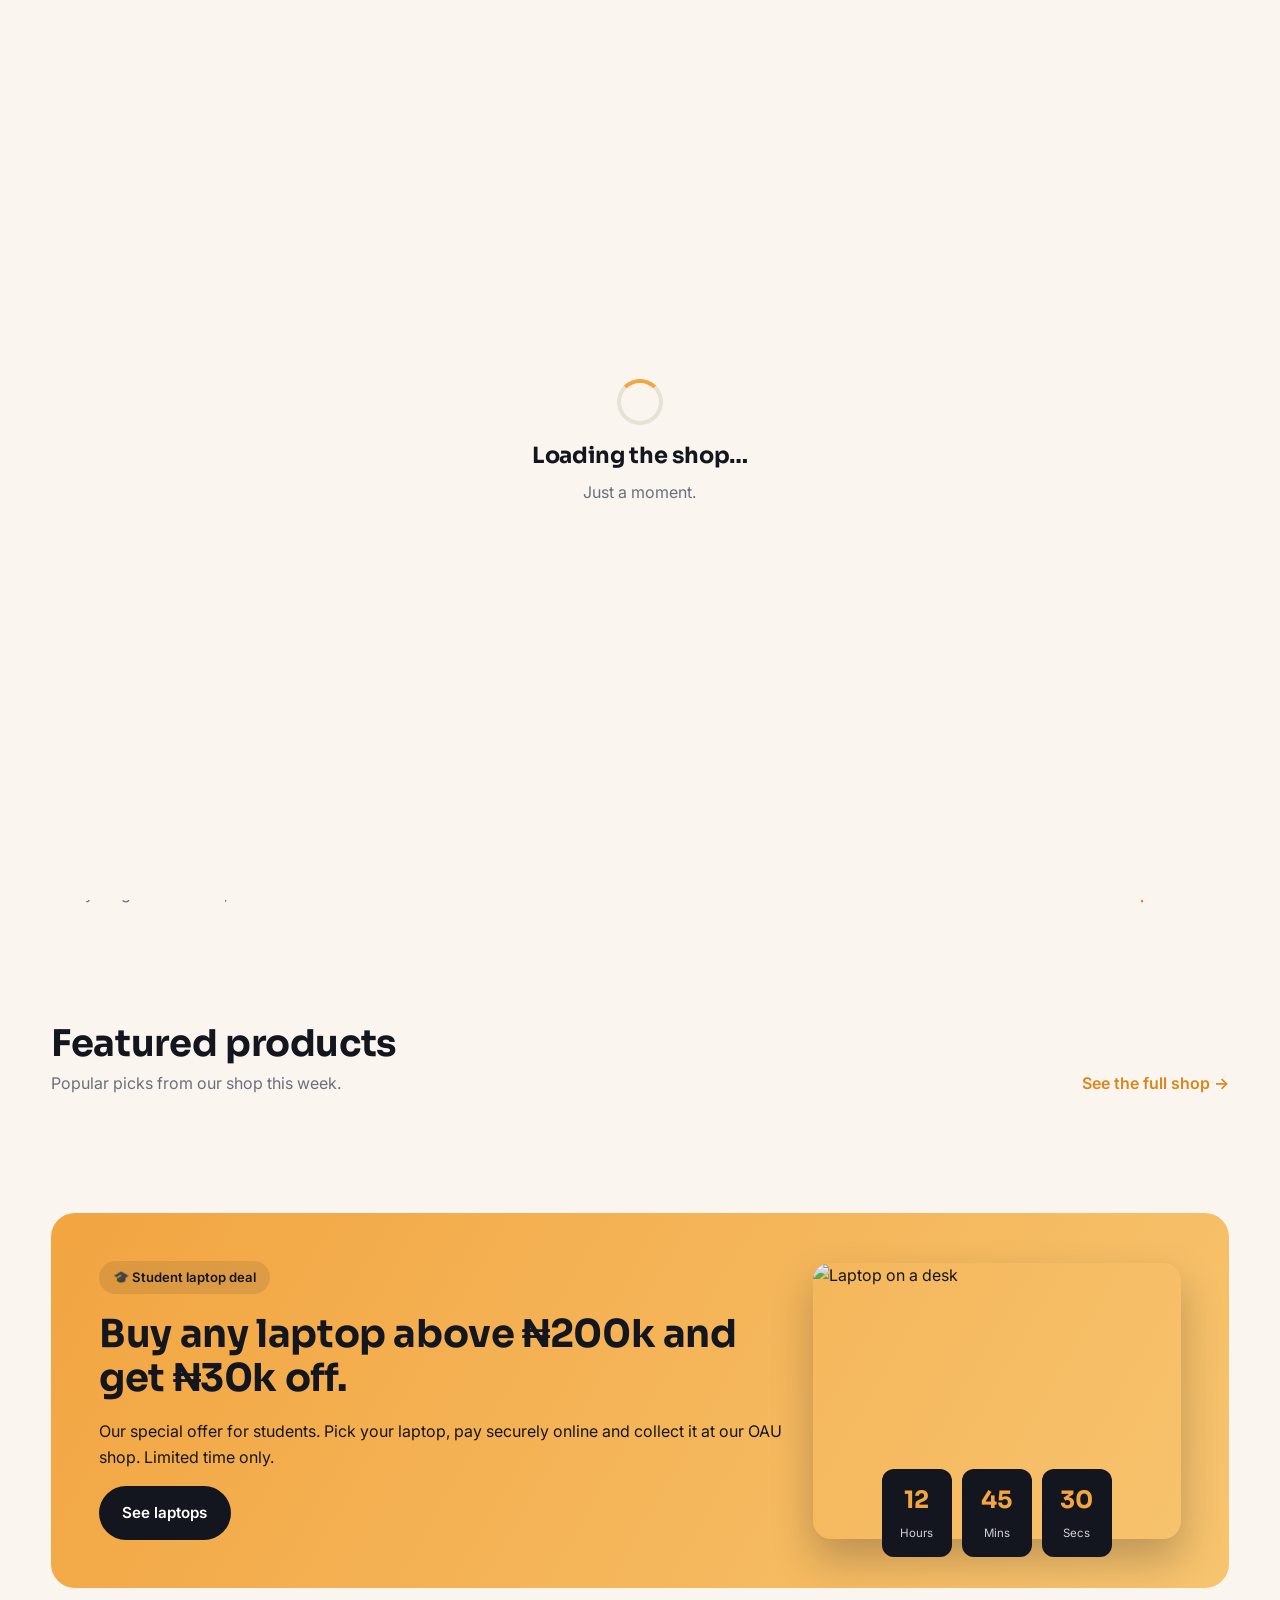
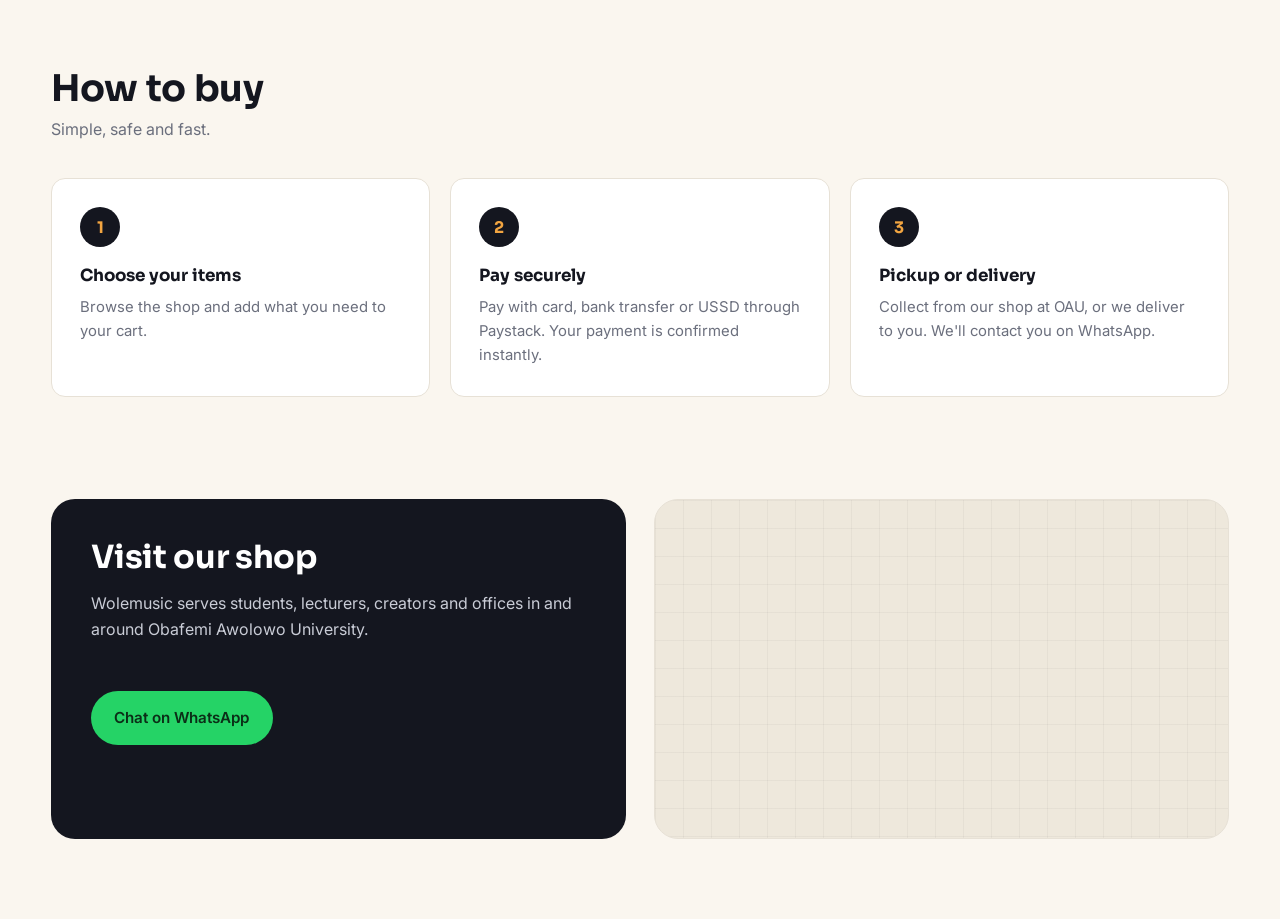
<file: index.html>
<!doctype html>
<html lang="en">
<head>
  <meta charset="utf-8">
  <meta name="viewport" content="width=device-width, initial-scale=1">
  <title>Wolemusic — Laptops, Gadgets & Accessories at OAU, Ile-Ife</title>
  <meta name="description" content="Buy laptops, tablets, earbuds, headsets, accessories and ergonomic chairs from Wolemusic, OAU Ile-Ife. Student deals. Pay securely online with Paystack. Pickup or delivery.">
  <link rel="preconnect" href="https://fonts.googleapis.com">
  <link rel="preconnect" href="https://fonts.gstatic.com" crossorigin>
  <link href="https://fonts.googleapis.com/css2?family=Inter:wght@400;500;600;700&family=Sora:wght@600;700;800&display=swap" rel="stylesheet">
  <link rel="stylesheet" href="style.css">
</head>
<body>
  <div id="site-header"></div>

  <section class="hero">
    <div class="wrap">
      <div>
        <span class="eyebrow">● Now taking orders online</span>
        <h1>Laptops & gadgets <em>students can afford</em>, right at OAU.</h1>
        <p class="lead">Laptops, tablets, earbuds, headsets, keyboards and ergonomic chairs at fair prices. Order online, pay securely with card, transfer or USSD, then pick up at our shop or get it delivered.</p>
        <div class="hero-ctas">
          <a class="btn btn-primary" href="shop.html" id="cta-shop"></a>
          <a class="btn btn-ghost" id="cta-wa">Chat with us</a>
        </div>
        <div class="hero-stats">
          <div><strong>₦30k off</strong>Student laptop deal</div>
          <div><strong>Same day</strong>Pickup at OAU</div>
          <div><strong>100%</strong>Secure checkout</div>
        </div>
      </div>
      <div class="hero-visual" aria-hidden="true">
        <div class="hv-card hv-photo hv-1" data-photo="1515378791036-0648a3ef77b2"><small>Laptops</small><b>For school & work</b></div>
        <div class="hv-card hv-photo hv-2" data-photo="1590658268037-6bf12165a8df"><small>Audio</small><b>Earbuds & Headsets</b></div>
        <div class="hv-card hv-photo hv-3" data-photo="1776548759455-310ef8cd49ec"><small>Office</small><b>Ergonomic Chairs</b></div>
      </div>
    </div>
  </section>

  <section class="trust">
    <div class="wrap" id="trust"></div>
  </section>

  <section class="section">
    <div class="wrap">
      <div class="section-head">
        <div><h2>Shop by category</h2><p>Everything for students, creators and offices.</p></div>
        <a class="link-arrow" href="shop.html">View all products →</a>
      </div>
      <div class="cats" id="cats"></div>
    </div>
  </section>

  <section class="section" style="padding-top:0">
    <div class="wrap">
      <div class="section-head">
        <div><h2>Featured products</h2><p>Popular picks from our shop this week.</p></div>
        <a class="link-arrow" href="shop.html">See the full shop →</a>
      </div>
      <div class="grid" id="featured"></div>
    </div>
  </section>

  <section class="section" style="padding-top:0">
    <div class="wrap">
      <div class="deal-banner">
        <div>
          <span class="eyebrow" style="background:rgba(20,22,31,.1);color:var(--ink)">🎓 Student laptop deal</span>
          <h2>Buy any laptop above ₦200k and get ₦30k off.</h2>
          <p>Our special offer for students. Pick your laptop, pay securely online and collect it at our OAU shop. Limited time only.</p>
          <a class="btn btn-dark" href="shop.html?cat=laptops">See laptops</a>
        </div>
        <div class="deal-photo">
          <img id="deal-img" alt="Laptop on a desk">
          <div class="count">
            <div><b>12</b><small>Hours</small></div>
            <div><b>45</b><small>Mins</small></div>
            <div><b>30</b><small>Secs</small></div>
          </div>
        </div>
      </div>
    </div>
  </section>

  <section class="section" style="padding-top:0">
    <div class="wrap">
      <div class="section-head"><div><h2>How to buy</h2><p>Simple, safe and fast.</p></div></div>
      <div class="steps">
        <div class="step"><b>Choose your items</b><p>Browse the shop and add what you need to your cart.</p></div>
        <div class="step"><b>Pay securely</b><p>Pay with card, bank transfer or USSD through Paystack. Your payment is confirmed instantly.</p></div>
        <div class="step"><b>Pickup or delivery</b><p>Collect from our shop at OAU, or we deliver to you. We'll contact you on WhatsApp.</p></div>
      </div>
      <div class="paystack-note" id="ps-note"></div>
    </div>
  </section>

  <section class="section" id="contact" style="padding-top:0">
    <div class="wrap visit" id="about">
      <div class="visit-info">
        <h2>Visit our shop</h2>
        <p>Wolemusic serves students, lecturers, creators and offices in and around Obafemi Awolowo University.</p>
        <ul class="visit-list" id="visit-list"></ul>
        <a class="btn btn-wa" id="visit-wa">Chat on WhatsApp</a>
      </div>
      <div class="map" id="map"></div>
    </div>
  </section>

  <div id="site-footer"></div>

  <script src="catalog.js"></script>
  <script src="app.js"></script>
  <script>
  onReady(() => {
    renderChrome("Home");

    document.getElementById("cta-shop").innerHTML = ICONS.cart + " Shop now";
    const ctaWa = document.getElementById("cta-wa");
    ctaWa.href = waLink("Hello Wolemusic, I want to make an enquiry");
    ctaWa.innerHTML = ICONS.wa + " Chat with us";
    document.querySelectorAll("[data-photo]").forEach((el) => {
      el.style.backgroundImage = `linear-gradient(180deg, rgba(20,22,31,0) 40%, rgba(20,22,31,.85) 100%), url("${photo(el.dataset.photo, 700)}")`;
    });

    const trust = [
      ["lock", "Secure payments", "Card, transfer, USSD via Paystack"],
      ["truck", "Pickup or delivery", "Same-day pickup at OAU"],
      ["badge", "Quality assured", "Tested before you collect"],
      ["chat", "WhatsApp support", "Talk to us before you buy"],
    ];
    document.getElementById("trust").innerHTML = trust.map(([i, b, s]) =>
      `<div class="trust-item"><span class="ic">${ICONS[i]}</span><div><b>${b}</b><span>${s}</span></div></div>`).join("");

    document.getElementById("cats").innerHTML = CATEGORIES.map((c) => {
      const n = PRODUCTS.filter((p) => p.cat === c.id).length;
      return `<a class="cat" href="shop.html?cat=${c.id}">
        <span class="cat-img"><img src="${photo(c.img, 600)}" alt="${c.name}" loading="lazy"></span>
        <b>${c.name}</b><span>${c.blurb} · ${n} items</span></a>`;
    }).join("");

    document.getElementById("deal-img").src = photo("1541807084-5c52b6b3adef", 700);
    document.getElementById("featured").innerHTML = PRODUCTS.filter((p) => p.featured).map(productCard).join("");

    document.getElementById("ps-note").innerHTML = ICONS.shield + " Payments are processed by Paystack. We never see or store your card details.";

    document.getElementById("visit-list").innerHTML = [
      ["pin", "Address", SHOP.address],
      ["clock", "Opening hours", SHOP.hours],
      ["phone", "Phone / WhatsApp", SHOP.phone],
    ].map(([i, b, s]) => `<li>${ICONS[i]}<div><b>${b}</b><span>${s}</span></div></li>`).join("");
    document.getElementById("map").innerHTML = mapEmbed();
    const vw = document.getElementById("visit-wa");
    vw.href = waLink("Hello Wolemusic, I'd like directions to your shop");
    vw.innerHTML = ICONS.wa + " Chat on WhatsApp";
  });
  </script>
</body>
</html>
</file>
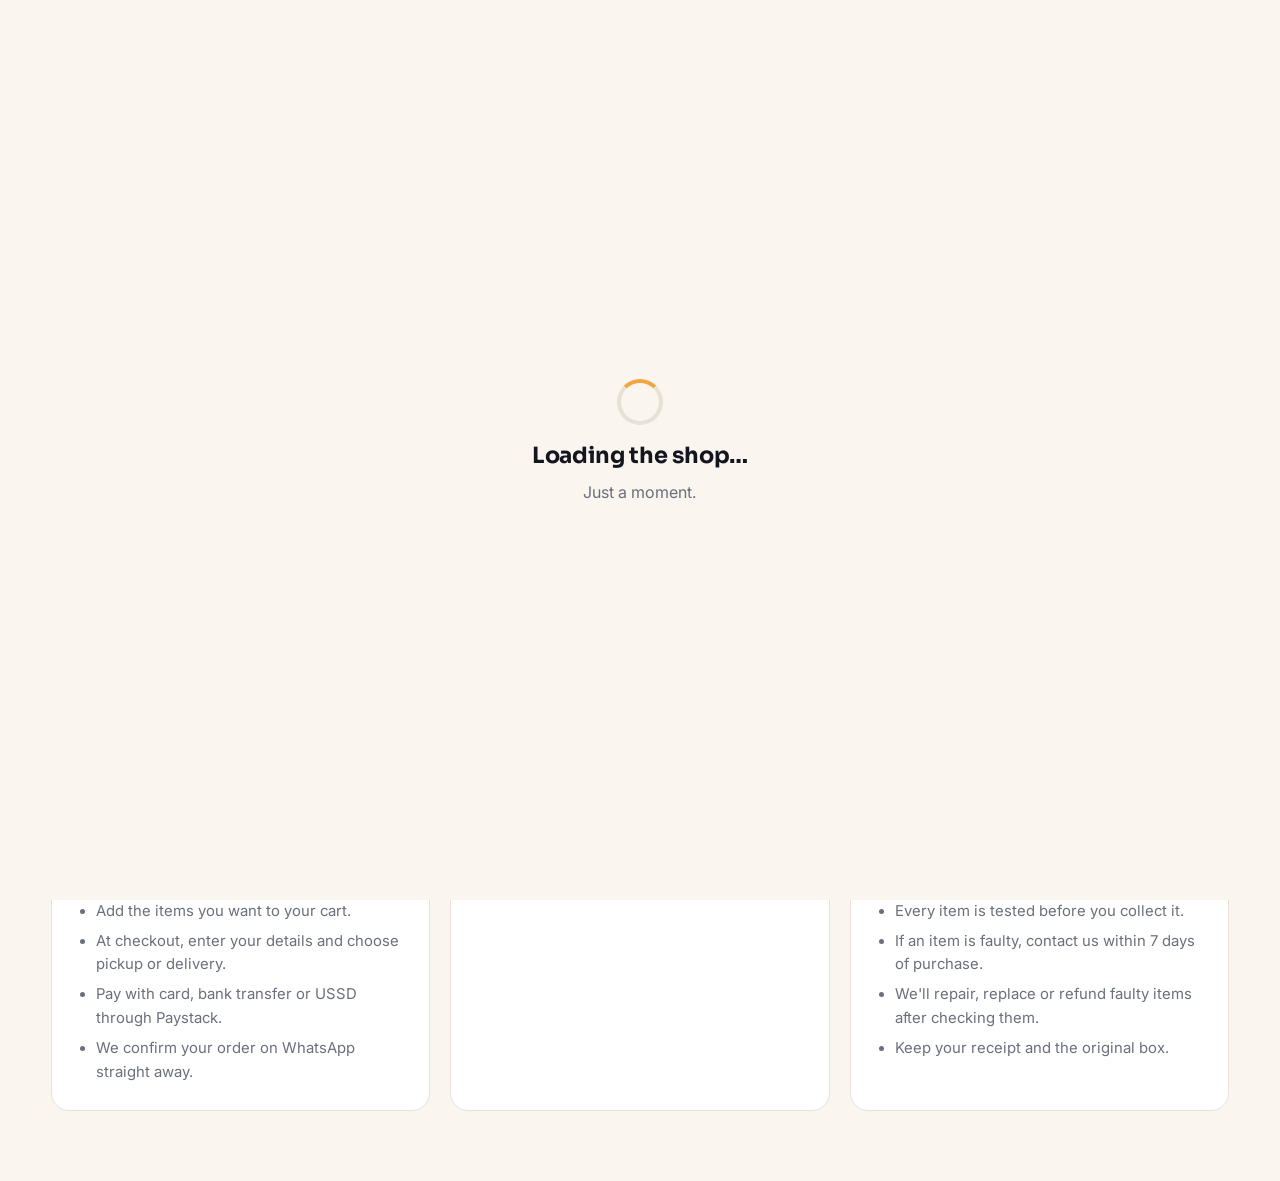
<file: about.html>
<!doctype html>
<html lang="en">
<head>
  <meta charset="utf-8">
  <meta name="viewport" content="width=device-width, initial-scale=1">
  <title>About us — Wolemusic</title>
  <meta name="description" content="Wolemusic sells laptops, gadgets, accessories and office furniture at OAU, Ile-Ife. How to buy, delivery, pickup and returns.">
  <link rel="preconnect" href="https://fonts.googleapis.com">
  <link rel="preconnect" href="https://fonts.gstatic.com" crossorigin>
  <link href="https://fonts.googleapis.com/css2?family=Inter:wght@400;500;600;700&family=Sora:wght@600;700;800&display=swap" rel="stylesheet">
  <link rel="stylesheet" href="style.css">
</head>
<body>
  <div id="site-header"></div>

  <section class="page-head">
    <div class="wrap">
      <div class="crumbs"><a href="index.html">Home</a> / About</div>
      <h1>About Wolemusic</h1>
      <p>Your gadget shop at Obafemi Awolowo University, Ile-Ife.</p>
    </div>
  </section>

  <main class="wrap">
    <!-- TODO: replace with Wole's own story (when he started, what he's known for). -->
    <div class="about-hero">
      <div>
        <span class="eyebrow" style="background:#fdeccf;color:#b86a0c">Who we are</span>
        <h2 style="font-size:clamp(1.6rem,3vw,2.3rem)">Good gadgets at fair prices, close to campus.</h2>
        <p>Wolemusic helps students, lecturers and workers around OAU get the laptops, gadgets and accessories they need, without the stress of travelling to Lagos or Ibadan.</p>
        <p>We check every item before it leaves our shop, explain what you're buying in plain words, and stay reachable on WhatsApp after you buy.</p>
        <a class="btn btn-dark" href="shop.html">Browse the shop</a>
      </div>
      <img id="about-img" alt="Laptop, headphones and phone on a desk">
    </div>

    <div class="info-cards" style="padding-bottom:70px">
      <div class="info-card" id="how">
        <span class="ic" data-icon="cart"></span>
        <h3>How to buy</h3>
        <ul>
          <li>Add the items you want to your cart.</li>
          <li>At checkout, enter your details and choose pickup or delivery.</li>
          <li>Pay with card, bank transfer or USSD through Paystack.</li>
          <li>We confirm your order on WhatsApp straight away.</li>
        </ul>
      </div>
      <div class="info-card" id="delivery">
        <span class="ic" data-icon="truck"></span>
        <h3>Delivery & pickup</h3>
        <ul id="delivery-list"></ul>
      </div>
      <div class="info-card" id="returns">
        <span class="ic" data-icon="shield"></span>
        <h3>Returns & faulty items</h3>
        <!-- TODO: confirm the return window and terms with Wole. -->
        <ul>
          <li>Every item is tested before you collect it.</li>
          <li>If an item is faulty, contact us within 7 days of purchase.</li>
          <li>We'll repair, replace or refund faulty items after checking them.</li>
          <li>Keep your receipt and the original box.</li>
        </ul>
      </div>
    </div>
  </main>

  <div id="site-footer"></div>

  <script src="catalog.js"></script>
  <script src="app.js"></script>
  <script>
  onReady(() => {
    renderChrome("About");
    document.getElementById("about-img").src = photo("1498049794561-7780e7231661", 900);
    document.querySelectorAll("[data-icon]").forEach((el) => (el.innerHTML = ICONS[el.dataset.icon]));
    document.getElementById("delivery-list").innerHTML = DELIVERY.map((d) =>
      `<li><b style="color:var(--ink-2)">${d.name}</b> (${d.fee ? naira(d.fee) : "free"}): ${d.note.toLowerCase()}.</li>`).join("");
  });
  </script>
</body>
</html>
</file>
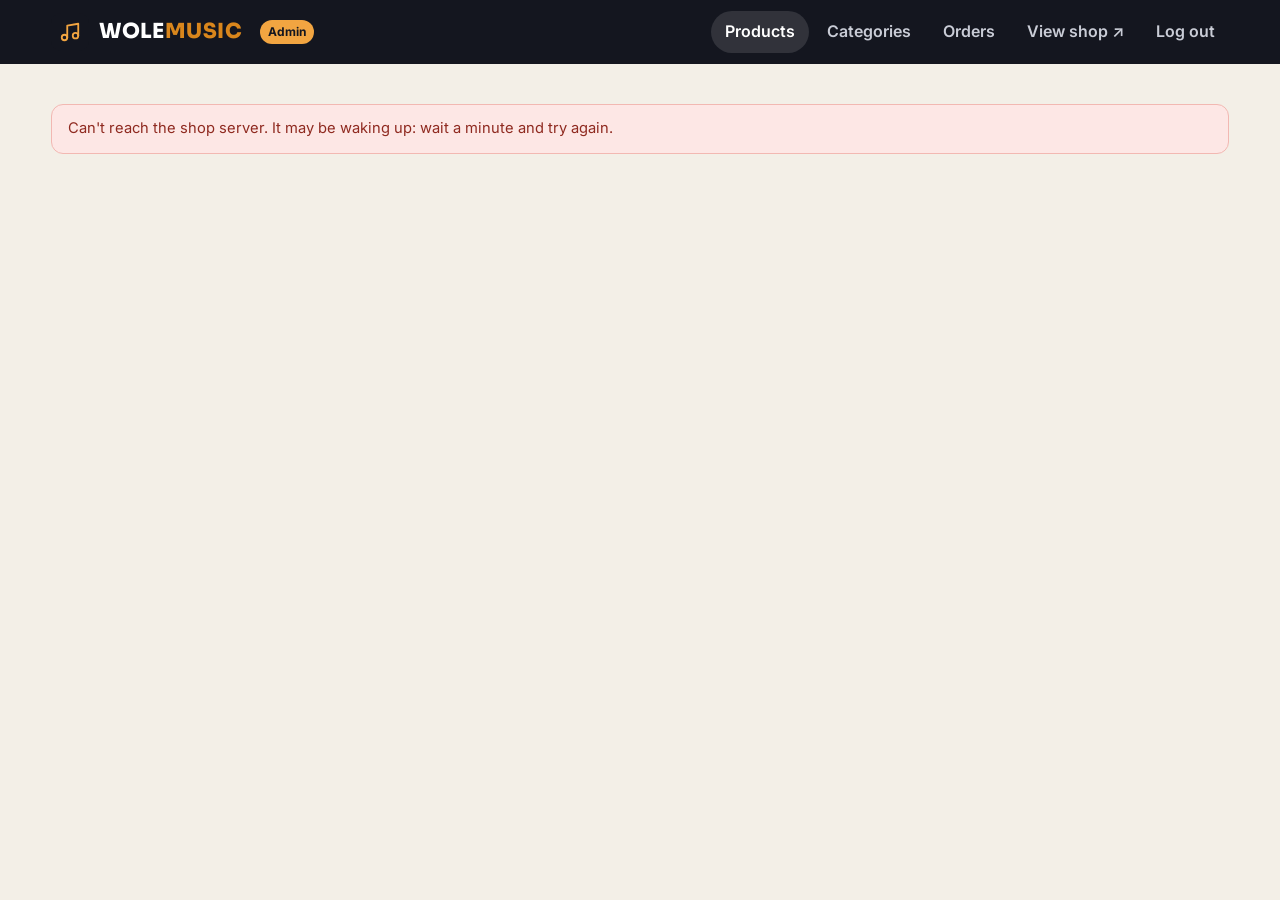
<file: admin.html>
<!doctype html>
<html lang="en">
<head>
  <meta charset="utf-8">
  <meta name="viewport" content="width=device-width, initial-scale=1">
  <title>Shop admin — Wolemusic</title>
  <meta name="robots" content="noindex, nofollow">
  <link rel="preconnect" href="https://fonts.googleapis.com">
  <link rel="preconnect" href="https://fonts.gstatic.com" crossorigin>
  <link href="https://fonts.googleapis.com/css2?family=Inter:wght@400;500;600;700&family=Sora:wght@600;700;800&display=swap" rel="stylesheet">
  <link rel="stylesheet" href="style.css">
  <style>
    body { background: #f3efe7; }
    .a-top { background: var(--ink); color: #fff; position: sticky; top: 0; z-index: 20; }
    .a-top .wrap { display: flex; align-items: center; gap: 18px; min-height: 64px; flex-wrap: wrap; }
    .a-top .logo-text { color: #fff; }
    .a-top .tag { font-size: .75rem; background: var(--amber); color: var(--ink); padding: 2px 8px; border-radius: 99px; font-weight: 700; }
    .tabs { display: flex; gap: 4px; margin-left: auto; flex-wrap: wrap; }
    .tabs button, .a-link { background: none; border: 0; color: #c9ccd6; font: inherit; font-weight: 600; padding: 8px 14px; border-radius: 99px; cursor: pointer; }
    .tabs button.on { background: rgba(255,255,255,.12); color: #fff; }
    .a-link:hover, .tabs button:hover { color: #fff; }
    main.wrap { padding-top: 26px; padding-bottom: 80px; }
    .notice { background: #fff6e6; border: 1px solid #f3d29a; color: #7a4d0b; border-radius: 12px; padding: 12px 16px; margin-bottom: 14px; font-size: .92rem; }
    .notice.bad { background: #fde7e5; border-color: #f2b8b2; color: #8f2a20; }
    .bar { display: flex; gap: 10px; align-items: center; flex-wrap: wrap; margin-bottom: 16px; }
    .bar h1 { font-size: 1.5rem; margin: 0 auto 0 0; }
    .bar input, .bar select { height: 42px; border: 1px solid var(--line); border-radius: 10px; padding: 0 12px; font: inherit; background: #fff; }
    .rows { display: grid; gap: 10px; }
    .row { display: grid; grid-template-columns: 64px 1fr auto; gap: 14px; align-items: center; background: #fff; border-radius: 14px; padding: 10px 14px 10px 10px; box-shadow: var(--shadow); }
    .row .th { width: 64px; height: 64px; border-radius: 10px; background: var(--line) center / cover no-repeat; display: grid; place-items: center; color: var(--muted); }
    .row .th svg { width: 26px; height: 26px; }
    .row b { display: block; font-family: "Sora", sans-serif; font-size: .98rem; }
    .row small { color: var(--muted); }
    .row .acts { display: flex; gap: 8px; align-items: center; flex-wrap: wrap; justify-content: flex-end; }
    .pill { font-size: .75rem; font-weight: 700; padding: 3px 10px; border-radius: 99px; background: #eee; display: inline-block; }
    .pill.out { background: var(--ink); color: #fff; }
    .pill.paid, .pill.delivered { background: #e4f4ea; color: var(--green); }
    .pill.whatsapp, .pill.confirmed { background: #e3f6ec; color: #13703d; }
    .pill.pending { background: #fff6e6; color: var(--amber-deep); }
    .pill.review, .pill.cancelled { background: #fde7e5; color: #c0342a; }
    .btn-ghost { background: #fff; border-color: var(--line); color: var(--ink); }
    .btn-danger { background: #fff; border-color: #f2b8b2; color: #c0342a; }
    .switch { display: inline-flex; align-items: center; gap: 6px; font-size: .85rem; font-weight: 600; cursor: pointer; user-select: none; }
    .switch input { width: 18px; height: 18px; accent-color: var(--green); }
    .empty { text-align: center; color: var(--muted); padding: 50px 0; }

    dialog { border: 0; border-radius: 18px; padding: 0; width: min(760px, calc(100vw - 24px)); max-height: calc(100vh - 24px); box-shadow: 0 30px 80px rgba(0,0,0,.3); }
    dialog::backdrop { background: rgba(20,22,31,.55); }
    dialog form { padding: 24px; }
    dialog h2 { font-size: 1.3rem; }
    .d-actions { display: flex; gap: 10px; justify-content: flex-end; margin-top: 20px; flex-wrap: wrap; position: sticky; bottom: -24px; background: #fff; padding: 14px 0 4px; }
    .hint { font-size: .8rem; color: var(--muted); font-weight: 400; }
    .checks { display: flex; gap: 22px; flex-wrap: wrap; }
    .form-err { color: #c0342a; font-weight: 600; margin: 12px 0 0; min-height: 1.2em; }

    .photos { display: flex; gap: 10px; flex-wrap: wrap; }
    .ph { position: relative; width: 104px; height: 104px; border-radius: 12px; overflow: hidden; background: var(--line) center / cover no-repeat; border: 2px solid transparent; }
    .ph.main { border-color: var(--amber); }
    .ph .lbl { position: absolute; left: 6px; bottom: 6px; font-size: .68rem; font-weight: 700; background: var(--amber); color: var(--ink); padding: 1px 6px; border-radius: 99px; }
    .ph button { position: absolute; top: 6px; width: 26px; height: 26px; border-radius: 50%; border: 0; background: rgba(20,22,31,.75); color: #fff; cursor: pointer; font-size: .9rem; line-height: 1; }
    .ph .rm { right: 6px; }
    .ph .mk { left: 6px; }
    .ph.busy::after { content: "Uploading…"; position: absolute; inset: 0; display: grid; place-items: center; background: rgba(255,255,255,.75); font-size: .8rem; font-weight: 600; }
    .add-ph { width: 104px; height: 104px; border-radius: 12px; border: 2px dashed #cbbfa9; display: grid; place-items: center; text-align: center; font-size: .8rem; font-weight: 600; color: var(--ink-2); cursor: pointer; background: #fffaf2; }
    .add-ph input { display: none; }

    .order { background: #fff; border-radius: 14px; padding: 16px 18px; box-shadow: var(--shadow); display: grid; gap: 8px; }
    .order header { display: flex; gap: 10px; align-items: center; flex-wrap: wrap; }
    .order header b { font-family: "Sora", sans-serif; }
    .order header .when { color: var(--muted); font-size: .85rem; margin-right: auto; }
    .order ul { margin: 0; padding-left: 18px; }
    .order .who { font-size: .92rem; color: var(--ink-2); }
    .order .who a { color: var(--green); font-weight: 600; }
    .order select { height: 36px; border-radius: 10px; border: 1px solid var(--line); padding: 0 10px; font: inherit; }

    .login { max-width: 400px; margin: 10vh auto; background: #fff; border-radius: 18px; padding: 30px; box-shadow: var(--shadow); }
    .login h1 { font-size: 1.4rem; }
    @media (max-width: 640px) {
      .row { grid-template-columns: 56px 1fr; }
      .row .th { width: 56px; height: 56px; }
      .row .acts { grid-column: 1 / -1; justify-content: flex-start; }
      .tabs { margin-left: 0; }
    }
  </style>
</head>
<body>
  <div class="a-top"><div class="wrap">
    <a class="logo" href="index.html"><span class="logo-mark" id="logo-mark"></span><span class="logo-text">WOLE<b>MUSIC</b></span></a>
    <span class="tag">Admin</span>
    <nav class="tabs" id="tabs" hidden>
      <button data-tab="products" class="on">Products</button>
      <button data-tab="categories">Categories</button>
      <button data-tab="orders">Orders</button>
      <a class="a-link" href="index.html" target="_blank" rel="noopener">View shop ↗</a>
      <button id="logout">Log out</button>
    </nav>
  </div></div>

  <main class="wrap" id="app">
    <p class="empty">Loading…</p>
  </main>

  <dialog id="dlg"><form method="dialog" id="dlg-form" novalidate></form></dialog>

  <script>window.WM_ADMIN = true;</script>
  <script src="catalog.js"></script>
  <script src="app.js"></script>
  <script src="admin.js"></script>
</body>
</html>
</file>
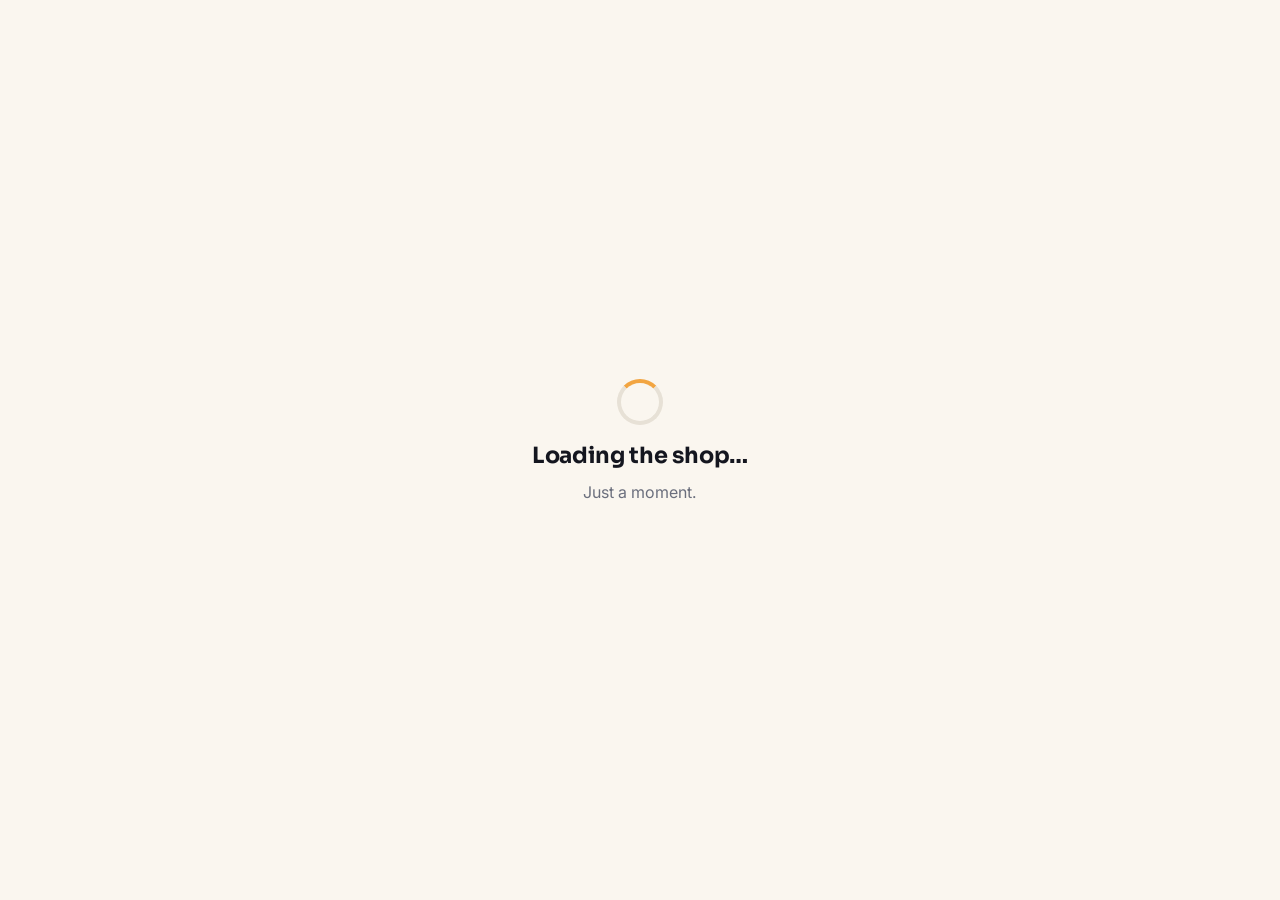
<file: cart.html>
<!doctype html>
<html lang="en">
<head>
  <meta charset="utf-8">
  <meta name="viewport" content="width=device-width, initial-scale=1">
  <title>Your cart — Wolemusic</title>
  <meta name="robots" content="noindex">
  <link rel="preconnect" href="https://fonts.googleapis.com">
  <link rel="preconnect" href="https://fonts.gstatic.com" crossorigin>
  <link href="https://fonts.googleapis.com/css2?family=Inter:wght@400;500;600;700&family=Sora:wght@600;700;800&display=swap" rel="stylesheet">
  <link rel="stylesheet" href="style.css">
</head>
<body>
  <div id="site-header"></div>

  <section class="page-head">
    <div class="wrap">
      <div class="crumbs"><a href="index.html">Home</a> / Cart</div>
      <h1>Your cart</h1>
      <p>Check your items, then continue to secure checkout.</p>
    </div>
  </section>

  <main class="wrap" id="cart"></main>

  <div id="site-footer"></div>

  <script src="catalog.js"></script>
  <script src="app.js"></script>
  <script>
  onReady(() => {
    renderChrome("");
    const main = document.getElementById("cart");

    function render() {
      const items = Cart.items();
      if (!items.length) {
        main.innerHTML = `<div class="empty-cart">${ICONS.cart}
          <h2>Your cart is empty</h2>
          <p style="color:var(--muted)">Browse the shop and add the items you need.</p>
          <a class="btn btn-dark" href="shop.html">Start shopping</a></div>`;
        return;
      }
      const sub = Cart.subtotal();
      const disc = dealDiscount(items);
      main.innerHTML = `
        <div class="two-col">
          <div class="panel">
            <h2>${Cart.count()} item${Cart.count() === 1 ? "" : "s"}</h2>
            ${items.map(({ p, qty, line }) => `
              <div class="cart-row">
                <a href="product.html?id=${p.id}"><img src="${photo(p.img, 200)}" alt="${p.name}"></a>
                <div class="meta">
                  <a href="product.html?id=${p.id}">${p.name}</a>
                  <small>${naira(p.price)} each${qualifiesForDeal(p) ? " · 🎓 student deal applies" : ""}</small>
                  ${qtyControl("q" + p.id, qty)}
                </div>
                <div class="right">
                  <b>${naira(line)}</b>
                  <button class="remove" data-remove="${p.id}">Remove</button>
                </div>
              </div>`).join("")}
          </div>
          <aside class="panel">
            <h2>Order summary</h2>
            <div class="sum-line"><span>Subtotal</span><span>${naira(sub)}</span></div>
            ${disc ? `<div class="sum-line discount"><span>Student laptop deal</span><span>− ${naira(disc)}</span></div>` : ""}
            <div class="sum-line"><span>Delivery</span><span>Chosen at checkout</span></div>
            <div class="sum-total"><span>Total</span><span>${naira(sub - disc)}</span></div>
            <a class="btn btn-primary btn-block" href="checkout.html">${ICONS.lock} Proceed to checkout</a>
            <div class="secure">${ICONS.shield} Payments secured by Paystack</div>
            <a class="btn btn-sm" style="width:100%;justify-content:center;margin-top:10px;color:var(--ink-2)" href="shop.html">← Continue shopping</a>
          </aside>
        </div>`;
    }

    main.addEventListener("change", (e) => {
      if (e.target.matches(".qty input")) {
        Cart.set(+e.target.id.slice(1), Math.min(99, Math.max(1, +e.target.value || 1)));
        render();
      }
    });
    main.addEventListener("click", (e) => {
      const r = e.target.closest("[data-remove]");
      if (r) { Cart.set(+r.dataset.remove, 0); render(); toast("Item removed"); }
    });
    render();
  });
  </script>
</body>
</html>
</file>
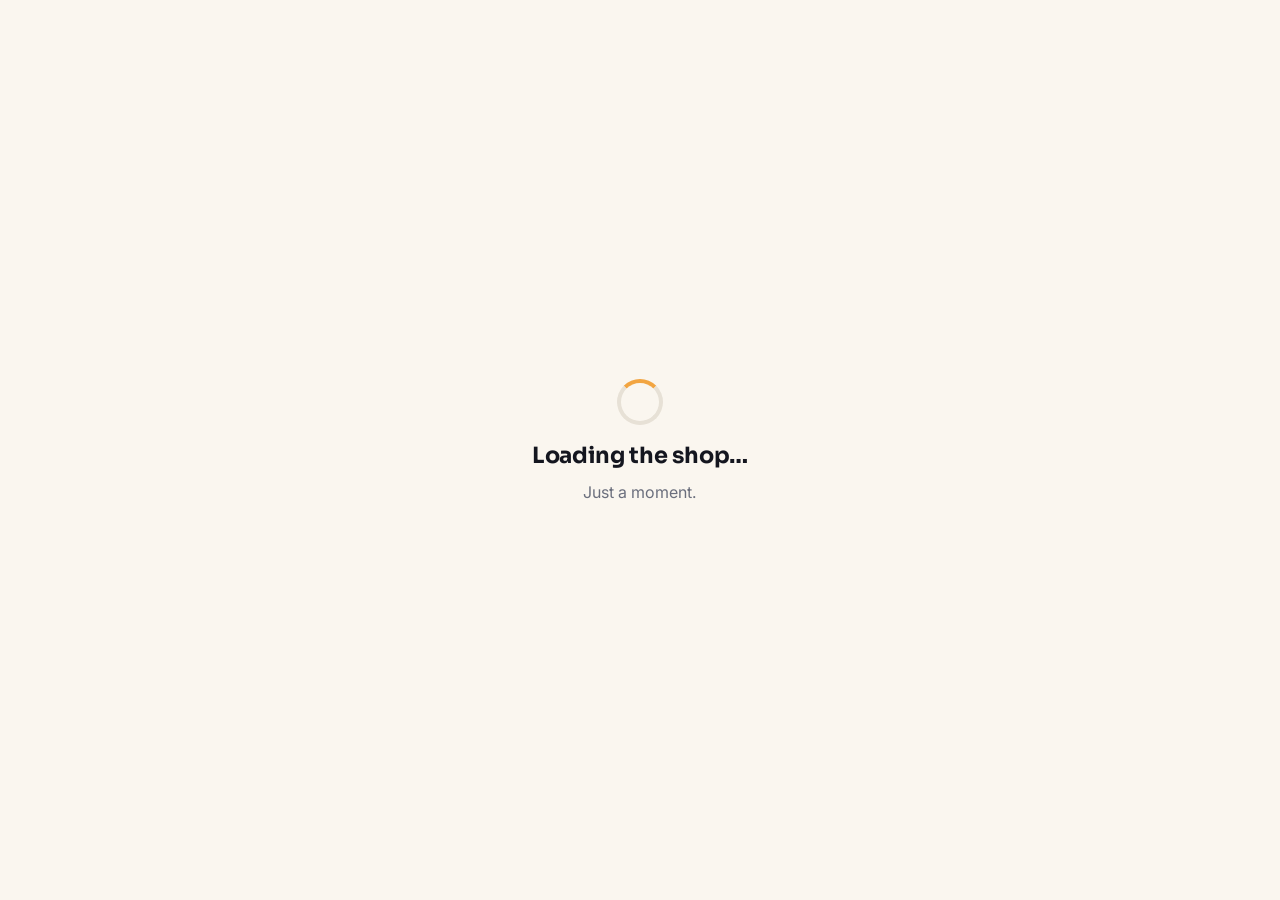
<file: checkout.html>
<!doctype html>
<html lang="en">
<head>
  <meta charset="utf-8">
  <meta name="viewport" content="width=device-width, initial-scale=1">
  <title>Checkout — Wolemusic</title>
  <meta name="robots" content="noindex">
  <link rel="preconnect" href="https://fonts.googleapis.com">
  <link rel="preconnect" href="https://fonts.gstatic.com" crossorigin>
  <link href="https://fonts.googleapis.com/css2?family=Inter:wght@400;500;600;700&family=Sora:wght@600;700;800&display=swap" rel="stylesheet">
  <link rel="stylesheet" href="style.css">
</head>
<body>
  <div id="site-header"></div>

  <section class="page-head">
    <div class="wrap">
      <div class="crumbs"><a href="index.html">Home</a> / <a href="cart.html">Cart</a> / Checkout</div>
      <h1>Checkout</h1>
      <p>Enter your details, choose pickup or delivery, then pay securely.</p>
    </div>
  </section>

  <main class="wrap" id="checkout"></main>

  <div id="site-footer"></div>

  <script src="catalog.js"></script>
  <script src="app.js"></script>
  <script>
  onReady(() => {
    renderChrome("");
    const main = document.getElementById("checkout");
    const items = Cart.items();
    const PAY = CATALOG.payments_enabled === true; // false = orders go to WhatsApp

    if (!items.length) {
      main.innerHTML = `<div class="empty-cart">${ICONS.cart}<h2>Your cart is empty</h2>
        <p style="color:var(--muted)">Add items to your cart before checking out.</p>
        <a class="btn btn-dark" href="shop.html">Go to shop</a></div>`;
    } else {
      main.innerHTML = `
        <form class="two-col" id="form" novalidate>
          <div>
            <section class="panel">
              <h2>1. Your details</h2>
              <div class="form-grid">
                <div class="field"><label for="name">Full name</label><input id="name" autocomplete="name" required><span class="err">Please enter your name.</span></div>
                <div class="field"><label for="phone">Phone / WhatsApp</label><input id="phone" type="tel" autocomplete="tel" placeholder="080..." required><span class="err">Enter a valid Nigerian phone number.</span></div>
                <div class="field full"><label for="email">${PAY ? "Email (for your payment receipt)" : "Email (optional)"}</label><input id="email" type="email" autocomplete="email" ${PAY ? "required" : ""}><span class="err">Enter a valid email address.</span></div>
              </div>
            </section>
            <section class="panel">
              <h2>2. Pickup or delivery</h2>
              <div class="options" id="delivery">
                ${DELIVERY.map((d, i) => `
                  <label class="option ${i === 0 ? "selected" : ""}">
                    <input type="radio" name="delivery" value="${d.id}" ${i === 0 ? "checked" : ""}>
                    <div><b>${d.name}</b><small>${d.note}</small></div>
                    <span class="fee">${d.fee ? naira(d.fee) : "Free"}</span>
                  </label>`).join("")}
              </div>
              <div class="form-grid" id="address-box" style="margin-top:14px;display:none">
                <div class="field full"><label for="address">Delivery address</label><textarea id="address" placeholder="Hall / hostel, room number, street, landmark"></textarea><span class="err">Please enter your delivery address.</span></div>
              </div>
              <div class="field full" style="margin-top:14px"><label for="note">Order note (optional)</label><input id="note" placeholder="Anything we should know?"></div>
            </section>
          </div>
          <aside class="panel">
            <h2>Order summary</h2>
            ${items.map(({ p, qty, line }) => `<div class="mini-item"><img src="${photo(p.img, 120)}" alt=""><span>${p.name} × ${qty}</span><b>${naira(line)}</b></div>`).join("")}
            <div style="border-top:1px solid var(--line);margin-top:10px;padding-top:6px" id="sums"></div>
            <button class="btn ${PAY ? "btn-primary" : "btn-wa"} btn-block" type="submit" id="pay"></button>
            <div class="secure">${PAY ? `${ICONS.shield} Secured by Paystack. We never see your card details.`
              : `${ICONS.chat} Your order goes straight to us on WhatsApp. We'll confirm availability and how to pay.`}</div>
            <div class="notice" id="pay-notice" style="display:none"></div>
          </aside>
        </form>`;

      const form = document.getElementById("form");
      const chosen = () => DELIVERY.find((d) => d.id === form.delivery.value);
      const totals = () => {
        const sub = Cart.subtotal(), disc = dealDiscount(items), fee = chosen().fee;
        return { sub, disc, fee, total: sub - disc + fee };
      };
      function updateSums() {
        const t = totals();
        document.getElementById("sums").innerHTML = `
          <div class="sum-line"><span>Subtotal</span><span>${naira(t.sub)}</span></div>
          ${t.disc ? `<div class="sum-line discount"><span>Student laptop deal</span><span>− ${naira(t.disc)}</span></div>` : ""}
          <div class="sum-line"><span>${chosen().id === "pickup" ? "Pickup" : "Delivery"}</span><span>${t.fee ? naira(t.fee) : "Free"}</span></div>
          <div class="sum-total"><span>Total</span><span>${naira(t.total)}</span></div>`;
        document.getElementById("pay").innerHTML = PAY ? `${ICONS.lock} Pay ${naira(t.total)}` : `${ICONS.wa} Send order on WhatsApp · ${naira(t.total)}`;
        document.getElementById("address-box").style.display = chosen().id === "pickup" ? "none" : "grid";
        document.querySelectorAll(".option").forEach((o) => o.classList.toggle("selected", o.querySelector("input").checked));
      }
      document.getElementById("delivery").addEventListener("change", updateSums);
      updateSums();

      const rules = {
        name: (v) => v.trim().length >= 2,
        phone: (v) => /^(\+?234|0)[789][01]\d{8}$/.test(v.replace(/[\s-]/g, "")),
        email: (v) => (!PAY && v.trim() === "") || /^[^\s@]+@[^\s@]+\.[^\s@]+$/.test(v.trim()),
        address: (v) => chosen().id === "pickup" || v.trim().length >= 8,
      };
      form.addEventListener("input", (e) => {
        if (rules[e.target.id] && rules[e.target.id](e.target.value)) e.target.closest(".field").classList.remove("invalid");
      });
      form.addEventListener("submit", (e) => {
        e.preventDefault();
        let first = null;
        for (const [id, ok] of Object.entries(rules)) {
          const el = document.getElementById(id);
          const bad = !ok(el.value);
          el.closest(".field").classList.toggle("invalid", bad);
          if (bad && !first) first = el;
        }
        if (first) { first.focus(); return; }
        if (PAY) startPayment(); else sendWhatsAppOrder();
      });

      // Builds the full order as a WhatsApp message to Wole.
      function sendWhatsAppOrder(reason) {
        const t = totals(), val = (id) => document.getElementById(id).value.trim(), d = chosen();
        const lines = [
          "Hello Wolemusic, I'd like to place this order:", "",
          ...items.map(({ p, qty, line }) => `• ${p.name} × ${qty} = ${naira(line)}`), "",
          `Subtotal: ${naira(t.sub)}`,
          ...(t.disc ? [`Student laptop deal: −${naira(t.disc)}`] : []),
          `${d.name}: ${t.fee ? naira(t.fee) : "Free"}`,
          `TOTAL: ${naira(t.total)}`, "",
          `Name: ${val("name")}`, `Phone: ${val("phone")}`,
          ...(val("email") ? [`Email: ${val("email")}`] : []),
          ...(d.id !== "pickup" ? [`Delivery address: ${val("address")}`] : []),
          ...(val("note") ? [`Note: ${val("note")}`] : []),
        ];
        const url = waLink(lines.join(String.fromCharCode(10)));
        // Keep a copy for Wole's admin page (best effort; WhatsApp opens either way).
        try {
          fetch(apiUrl("api/orders/whatsapp"), { method: "POST", keepalive: true, headers: { "Content-Type": "text/plain" },
            body: JSON.stringify({ name: val("name"), phone: val("phone"), email: val("email"), delivery: d.id, address: val("address"),
              note: val("note"), items: items.map(({ p, qty }) => ({ id: p.id, qty })) }) }).catch(() => {});
        } catch {}
        showNotice(reason || "WhatsApp is opening with your order. Just press Send and we'll reply to confirm.");
        const w = window.open(url, "_blank", "noopener");
        if (!w) location.href = url; // pop-up blocked (common on phones): go there directly
      }

      const NO_PAY_MSG = "Online payment isn't available right now, so we've opened WhatsApp with your order instead.";
      const payBtn = document.getElementById("pay");
      const notice = document.getElementById("pay-notice");
      function showNotice(msg) { notice.style.display = msg ? "block" : "none"; notice.textContent = msg || ""; }
      function busy(on) {
        payBtn.disabled = on;
        payBtn.style.opacity = on ? ".6" : "";
        if (on) payBtn.textContent = "Starting secure payment…"; else updateSums();
      }

      // Paystack's popup script; if it can't load we fall back to Paystack's own payment page.
      function loadPaystack() {
        return new Promise((resolve) => {
          if (window.PaystackPop) return resolve(true);
          const s = document.createElement("script");
          s.src = window.WM_PAYSTACK_JS || "https://js.paystack.co/v2/inline.js"; // override used only by the local test server
          s.onload = () => resolve(!!window.PaystackPop);
          s.onerror = () => resolve(false);
          document.head.appendChild(s);
        });
      }

      async function startPayment() {
        showNotice("");
        busy(true);
        try {
          const val = (id) => document.getElementById(id).value;
          const res = await fetch(apiUrl("api/pay/init"), {
            method: "POST",
            headers: { "Content-Type": "application/json" },
            body: JSON.stringify({
              name: val("name"), phone: val("phone"), email: val("email"),
              delivery: form.delivery.value, address: val("address"), note: val("note"),
              items: Cart.items().map(({ p, qty }) => ({ id: p.id, qty })),
            }),
          });
          const data = await res.json().catch(() => ({}));
          // No payment server (e.g. static hosting returns 404/405/501 or a non-JSON page) → WhatsApp instead.
          if (!("ok" in data)) { busy(false); return sendWhatsAppOrder(NO_PAY_MSG); }
          if (!res.ok || !data.ok) throw new Error(data.error || "We could not start the payment. Please try again.");

          const done = () => (location.href = `order.html?reference=${encodeURIComponent(data.reference)}`);
          if (await loadPaystack()) {
            new PaystackPop().resumeTransaction(data.access_code, {
              onSuccess: done,
              onCancel: () => { busy(false); showNotice("Payment was cancelled. You can try again when you're ready."); },
              onError: () => { if (data.authorization_url) location.href = data.authorization_url; },
            });
          } else if (data.authorization_url) {
            location.href = data.authorization_url; // Paystack sends them back to order.html
          } else {
            throw new Error("Could not open the payment window. Please refresh and try again.");
          }
        } catch (err) {
          busy(false);
          if (err instanceof TypeError) return sendWhatsAppOrder(NO_PAY_MSG); // network error reaching the payment server
          showNotice(err.message || "Something went wrong. Please try again.");
        }
      }
    }
  });
  </script>
</body>
</html>
</file>
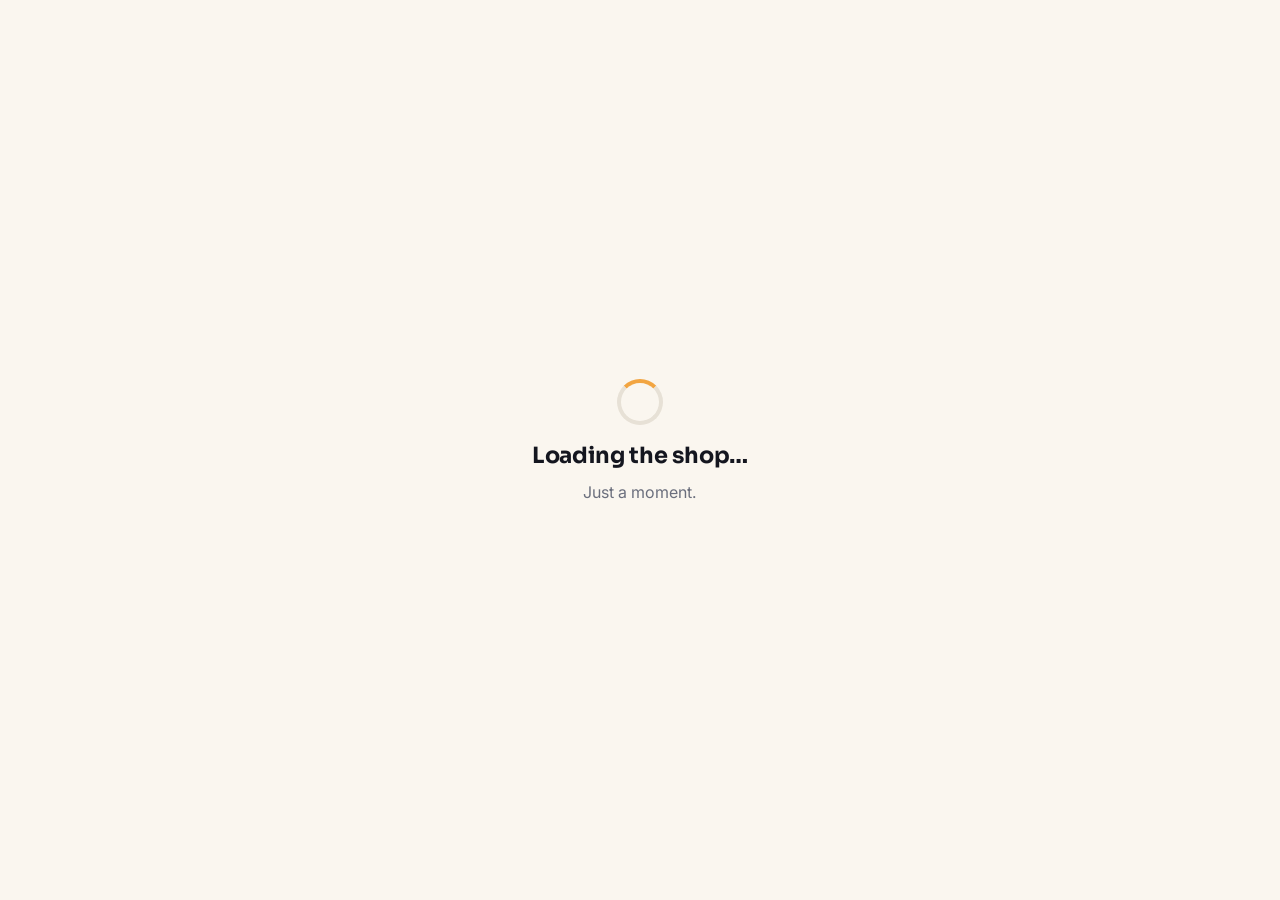
<file: contact.html>
<!doctype html>
<html lang="en">
<head>
  <meta charset="utf-8">
  <meta name="viewport" content="width=device-width, initial-scale=1">
  <title>Contact us — Wolemusic</title>
  <meta name="description" content="Contact Wolemusic at OAU, Ile-Ife. Call or WhatsApp us, or visit our shop.">
  <link rel="preconnect" href="https://fonts.googleapis.com">
  <link rel="preconnect" href="https://fonts.gstatic.com" crossorigin>
  <link href="https://fonts.googleapis.com/css2?family=Inter:wght@400;500;600;700&family=Sora:wght@600;700;800&display=swap" rel="stylesheet">
  <link rel="stylesheet" href="style.css">
</head>
<body>
  <div id="site-header"></div>

  <section class="page-head">
    <div class="wrap">
      <div class="crumbs"><a href="index.html">Home</a> / Contact</div>
      <h1>Contact us</h1>
      <p>Questions about a product, an order or a bulk purchase? We reply fast on WhatsApp.</p>
    </div>
  </section>

  <main class="wrap">
    <div class="contact-grid">
      <div>
        <div class="panel">
          <h2>Reach us</h2>
          <ul class="contact-list" id="contact-list"></ul>
          <div class="contact-map" id="map"></div>
        </div>
      </div>
      <form class="panel" id="form" novalidate>
        <h2>Send us a message</h2>
        <p style="color:var(--muted);font-size:.92rem">Your message opens in WhatsApp, ready to send.</p>
        <div class="form-grid">
          <div class="field"><label for="name">Your name</label><input id="name" autocomplete="name"><span class="err">Please enter your name.</span></div>
          <div class="field"><label for="topic">Topic</label>
            <select id="topic"><option>Product enquiry</option><option>My order</option><option>Bulk / office purchase</option><option>Something else</option></select>
          </div>
          <div class="field full"><label for="msg">Message</label><textarea id="msg" placeholder="How can we help?"></textarea><span class="err">Please write a short message.</span></div>
        </div>
        <button class="btn btn-wa btn-block" type="submit" id="send"></button>
      </form>
    </div>
  </main>

  <div id="site-footer"></div>

  <script src="catalog.js"></script>
  <script src="app.js"></script>
  <script>
  onReady(() => {
    renderChrome("Contact");
    document.getElementById("send").innerHTML = ICONS.wa + " Send on WhatsApp";
    document.getElementById("map").innerHTML = mapEmbed();
    document.getElementById("contact-list").innerHTML = [
      ["wa", "WhatsApp / Call", `<a href="${waLink("Hello Wolemusic")}">${SHOP.phone}</a>`],
      ["chat", "Email", `<a href="mailto:${SHOP.email}">${SHOP.email}</a>`],
      ["pin", "Shop address", `<span>${SHOP.address}</span>`],
      ["clock", "Opening hours", `<span>${SHOP.hours}</span>`],
    ].map(([i, b, v]) => `<li><span class="ic">${ICONS[i]}</span><div><b>${b}</b>${v}</div></li>`).join("");

    const form = document.getElementById("form");
    form.addEventListener("submit", (e) => {
      e.preventDefault();
      const name = document.getElementById("name"), msg = document.getElementById("msg");
      const badName = name.value.trim().length < 2, badMsg = msg.value.trim().length < 3;
      name.closest(".field").classList.toggle("invalid", badName);
      msg.closest(".field").classList.toggle("invalid", badMsg);
      if (badName || badMsg) return;
      const text = `Hello Wolemusic, my name is ${name.value.trim()}.\nTopic: ${document.getElementById("topic").value}\n\n${msg.value.trim()}`;
      window.open(waLink(text), "_blank", "noopener");
    });
  });
  </script>
</body>
</html>
</file>
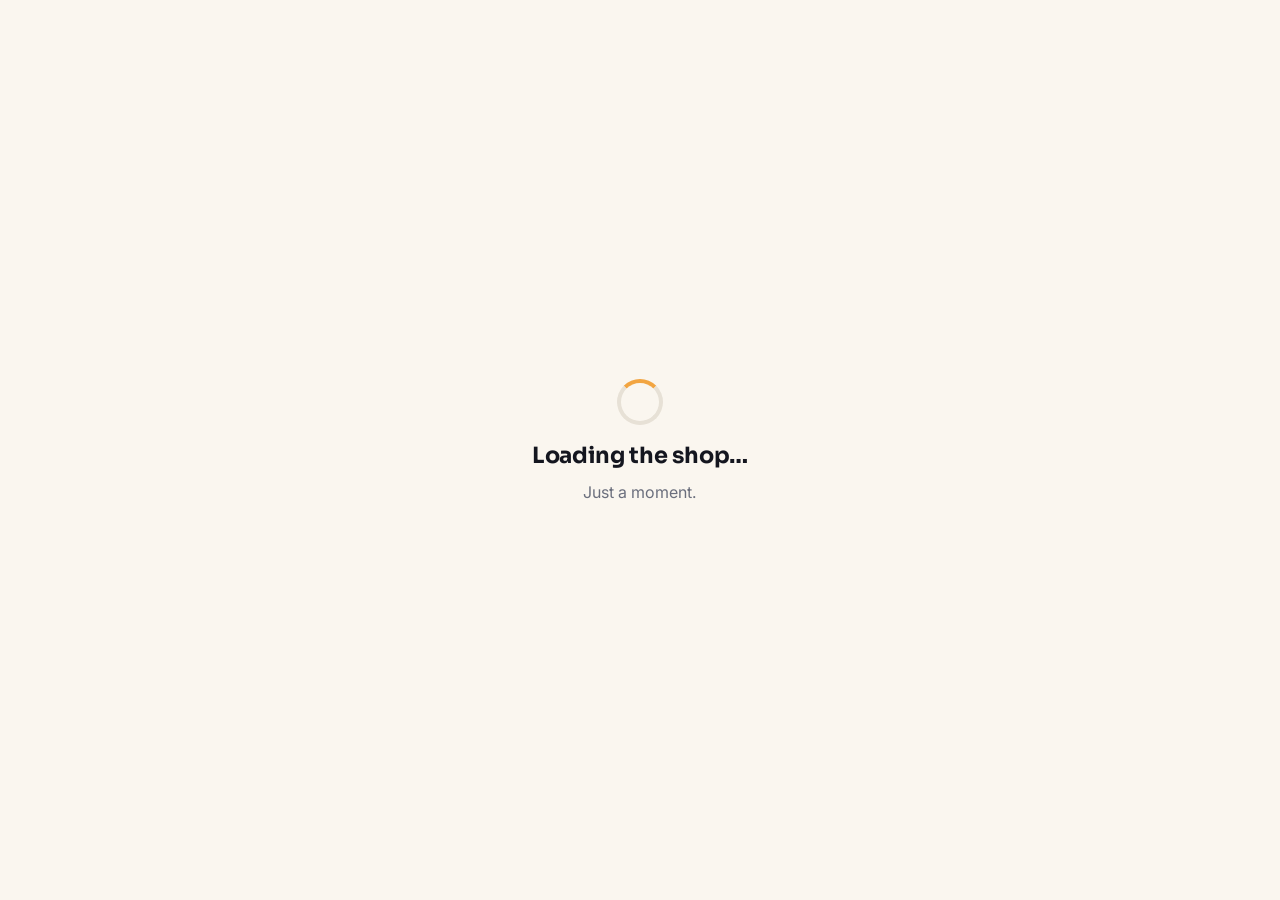
<file: order.html>
<!doctype html>
<html lang="en">
<head>
  <meta charset="utf-8">
  <meta name="viewport" content="width=device-width, initial-scale=1">
  <title>Your order — Wolemusic</title>
  <meta name="robots" content="noindex">
  <link rel="preconnect" href="https://fonts.googleapis.com">
  <link rel="preconnect" href="https://fonts.gstatic.com" crossorigin>
  <link href="https://fonts.googleapis.com/css2?family=Inter:wght@400;500;600;700&family=Sora:wght@600;700;800&display=swap" rel="stylesheet">
  <link rel="stylesheet" href="style.css">
  <style>
    .result { max-width: 640px; margin: 50px auto 80px; text-align: center; }
    .result .big { width: 76px; height: 76px; border-radius: 50%; display: grid; place-items: center; margin: 0 auto 18px; font-size: 2rem; font-weight: 700; }
    .big.ok { background: #e4f4ea; color: var(--green); }
    .big.wait { background: #fff6e6; color: var(--amber-deep); }
    .big.bad { background: #fde7e5; color: #c0342a; }
    .result .panel { text-align: left; margin-top: 26px; }
    .ref { font-family: "Sora", sans-serif; background: var(--paper); border: 1px dashed var(--line); padding: 6px 12px; border-radius: 10px; display: inline-block; }
    .actions { display: flex; gap: 10px; justify-content: center; flex-wrap: wrap; margin-top: 22px; }
    .spinner { width: 46px; height: 46px; border: 4px solid var(--line); border-top-color: var(--amber); border-radius: 50%; margin: 0 auto 18px; animation: spin 1s linear infinite; }
    @keyframes spin { to { transform: rotate(360deg); } }
  </style>
</head>
<body>
  <div id="site-header"></div>

  <main class="wrap"><div class="result" id="result">
    <div class="spinner"></div>
    <h1 style="font-size:1.6rem">Confirming your payment…</h1>
    <p style="color:var(--muted)">Please don't close this page.</p>
  </div></main>

  <div id="site-footer"></div>

  <script src="catalog.js"></script>
  <script src="app.js"></script>
  <script>
  onReady(() => {
    renderChrome("");
    const box = document.getElementById("result");
    const q = new URLSearchParams(location.search);
    const ref = q.get("reference") || q.get("trxref") || "";
    let tries = 0;

    function summary(o) {
      return `<div class="panel">
        <h2>Order summary</h2>
        ${o.lines.map((l) => `<div class="sum-line"><span>${l.name} × ${l.qty}</span><span>${naira(l.line)}</span></div>`).join("")}
        ${o.discount ? `<div class="sum-line discount"><span>Student laptop deal</span><span>− ${naira(o.discount)}</span></div>` : ""}
        <div class="sum-line"><span>${o.delivery.name}</span><span>${o.delivery.fee ? naira(o.delivery.fee) : "Free"}</span></div>
        <div class="sum-total"><span>Total</span><span>${naira(o.total)}</span></div>
      </div>`;
    }

    function show(o) {
      const waText = `Hello Wolemusic, I just paid for order ${o.reference} (${naira(o.total)}). ` +
        (o.delivery.id === "pickup" ? "When can I pick it up?" : "Please confirm my delivery.");
      if (["paid", "confirmed", "delivered"].includes(o.status)) {
        Cart.clear();
        box.innerHTML = `<div class="big ok">✓</div>
          <h1 style="font-size:1.8rem">Thank you${o.name ? ", " + o.name : ""}! Payment received.</h1>
          <p style="color:var(--muted)">Your order reference is <span class="ref">${o.reference}</span>. We've been notified and will contact you on WhatsApp shortly.</p>
          ${summary(o)}
          <div class="actions">
            <a class="btn btn-wa" href="${waLink(waText)}">${ICONS.wa} Message us on WhatsApp</a>
            <a class="btn btn-dark" href="shop.html">Continue shopping</a>
          </div>`;
      } else if (o.status === "pending" && tries < 5) {
        tries++;
        setTimeout(check, 3000); // bank transfers can take a few seconds to confirm
      } else if (o.status === "pending") {
        box.innerHTML = `<div class="big wait">…</div>
          <h1 style="font-size:1.6rem">We're still waiting for your payment to confirm</h1>
          <p style="color:var(--muted)">Bank transfers can take a few minutes. Your reference is <span class="ref">${o.reference}</span>. If money has left your account, message us with this reference and we'll sort it out.</p>
          <div class="actions">
            <button class="btn btn-dark" onclick="location.reload()">Check again</button>
            <a class="btn btn-wa" href="${waLink(`Hello Wolemusic, I paid for order ${o.reference} but it's still pending.`)}">${ICONS.wa} Contact us</a>
          </div>`;
      } else {
        box.innerHTML = `<div class="big bad">!</div>
          <h1 style="font-size:1.6rem">We need to check this payment</h1>
          <p style="color:var(--muted)">Please contact us with your reference <span class="ref">${o.reference}</span> before you come for pickup.</p>
          <div class="actions"><a class="btn btn-wa" href="${waLink(`Hello Wolemusic, please check my order ${o.reference}.`)}">${ICONS.wa} Contact us</a></div>`;
      }
    }

    function fail(msg) {
      box.innerHTML = `<div class="big bad">!</div><h1 style="font-size:1.6rem">${msg}</h1>
        <div class="actions"><a class="btn btn-dark" href="cart.html">Back to cart</a>
        <a class="btn btn-wa" href="${waLink("Hello Wolemusic, I need help with my order " + ref)}">${ICONS.wa} Contact us</a></div>`;
    }

    async function check() {
      try {
        const res = await fetch(apiUrl(`api/pay/verify?reference=${encodeURIComponent(ref)}`), { cache: "no-store" });
        const data = await res.json().catch(() => ({}));
        if (!res.ok || !data.ok) return fail(data.error || "We couldn't find this order.");
        show(data.order);
      } catch {
        fail("We couldn't reach our server. Please check your connection and refresh.");
      }
    }

    if (!/^WM-\d{6}-[A-F0-9]{8}$/.test(ref)) fail("No order reference found.");
    else check();
  });
  </script>
</body>
</html>
</file>
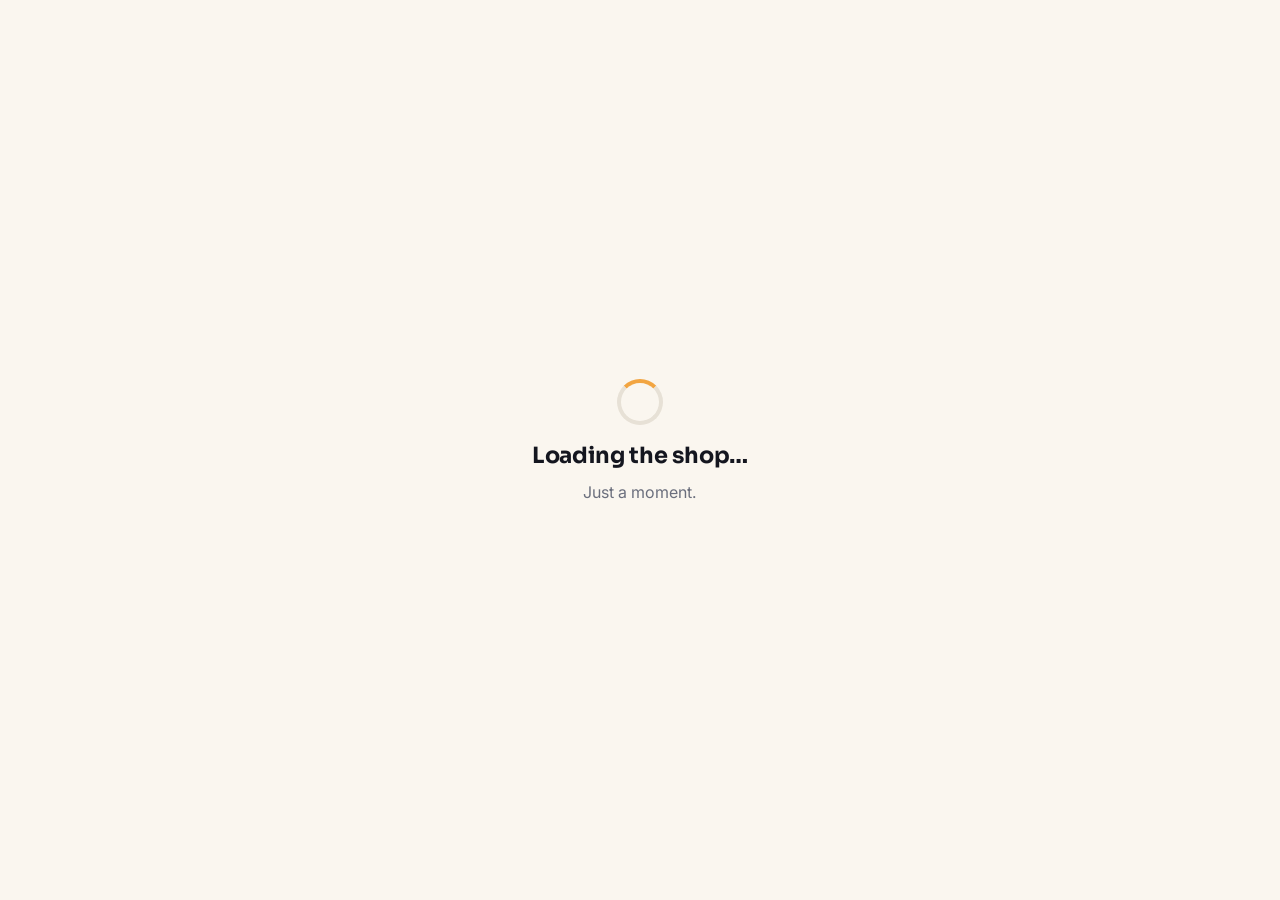
<file: product.html>
<!doctype html>
<html lang="en">
<head>
  <meta charset="utf-8">
  <meta name="viewport" content="width=device-width, initial-scale=1">
  <title>Product — Wolemusic</title>
  <meta name="description" content="Product details from Wolemusic, OAU Ile-Ife. Pay securely online with Paystack.">
  <link rel="preconnect" href="https://fonts.googleapis.com">
  <link rel="preconnect" href="https://fonts.gstatic.com" crossorigin>
  <link href="https://fonts.googleapis.com/css2?family=Inter:wght@400;500;600;700&family=Sora:wght@600;700;800&display=swap" rel="stylesheet">
  <link rel="stylesheet" href="style.css">
</head>
<body>
  <div id="site-header"></div>

  <main class="wrap" id="product"></main>

  <section class="section" style="padding-top:0" id="related-wrap">
    <div class="wrap">
      <div class="section-head">
        <div><h2>You may also like</h2></div>
        <a class="link-arrow" id="related-link" href="shop.html">See more →</a>
      </div>
      <div class="grid" id="related"></div>
    </div>
  </section>

  <div id="site-footer"></div>

  <script src="catalog.js"></script>
  <script src="app.js"></script>
  <script>
  onReady(() => {
    renderChrome("Shop");
    const id = +new URLSearchParams(location.search).get("id");
    const p = PRODUCTS.find((x) => x.id === id);
    const main = document.getElementById("product");

    if (!p) {
      main.innerHTML = `<div class="not-found"><h1>Product not found</h1>
        <p style="color:var(--muted)">This item may have sold out or been removed.</p>
        <a class="btn btn-dark" href="shop.html">Back to shop</a></div>`;
      document.getElementById("related-wrap").remove();
    } else {
      const c = catOf(p.cat);
      const [lead, feats] = DETAILS[p.id] || ["", []];
      document.title = `${p.name} — Wolemusic`;
      const tagClass = p.tag === "Awoof deal" || p.tag === "Student deal" ? "badge deal" : "badge";
      const save = p.old ? Math.round((1 - p.price / p.old) * 100) : 0;

      main.innerHTML = `
        <div class="crumbs" style="padding-top:28px;color:var(--muted)">
          <a href="index.html" style="color:var(--amber-deep)">Home</a> /
          <a href="shop.html?cat=${c.id}" style="color:var(--amber-deep)">${c.name}</a> / ${p.name}
        </div>
        <div class="pd">
          <div class="pd-photo">
            <img id="pd-main" src="${photo(p.img, 1000)}" alt="${p.name}">
            ${!inStock(p) ? `<span class="badge soldout">Sold out</span>` : p.tag ? `<span class="${tagClass}">${p.tag}</span>` : ""}
            ${(p.images || []).length > 1 ? `<div class="pd-thumbs">${p.images.map((im, i) => `<button type="button" class="${i ? "" : "on"}" data-img="${photo(im, 1000)}" aria-label="Photo ${i + 1}"><img src="${photo(im, 160)}" alt=""></button>`).join("")}</div>` : ""}
          </div>
          <div>
            <span class="card-cat">${c.name}</span>
            <h1>${p.name}</h1>
            <div class="price-row">
              <span class="price">${naira(p.price)}</span>
              ${p.old ? `<span class="old-price">${naira(p.old)}</span><span class="save">Save ${save}%</span>` : ""}
            </div>
            <p class="pd-lead">${lead}</p>
            ${qualifiesForDeal(p) ? `<p class="deal-note">🎓 <b>Student laptop deal:</b> ₦30,000 comes off this laptop at checkout.</p>` : ""}
            <ul class="features">${feats.map((f) => `<li>${f}</li>`).join("")}</ul>
            ${inStock(p) ? `<div class="buy-row">
              ${qtyControl("qty", 1)}
              <button class="btn btn-dark" data-add="${p.id}" data-qty-from="#qty">${ICONS.cart} Add to cart</button>
              <button class="btn btn-primary" id="buy-now">Buy now</button>
            </div>` : `<p class="deal-note"><b>Sold out.</b> Message us on WhatsApp and we'll tell you when it's back.</p>`}
            <a class="btn btn-wa" style="margin-top:12px" href="${waLink(`Hello Wolemusic, is "${p.name}" (${naira(p.price)}) available?`)}">${ICONS.wa} Ask on WhatsApp</a>
            <div class="pd-perks">
              <div>${ICONS.lock} Pay securely with card, bank transfer or USSD (Paystack)</div>
              <div>${ICONS.truck} Pickup at our OAU shop, or delivery in Ile-Ife and Osun State</div>
              <div>${ICONS.shield} Tested before you collect it</div>
            </div>
          </div>
        </div>`;

      document.querySelectorAll(".pd-thumbs button").forEach((b) => b.addEventListener("click", () => {
        document.getElementById("pd-main").src = b.dataset.img;
        document.querySelectorAll(".pd-thumbs button").forEach((x) => x.classList.toggle("on", x === b));
      }));
      document.getElementById("buy-now")?.addEventListener("click", () => {
        Cart.add(p.id, Math.max(1, +document.getElementById("qty").value || 1));
        location.href = "checkout.html";
      });

      const related = PRODUCTS.filter((x) => x.cat === p.cat && x.id !== p.id).slice(0, 4);
      const fill = related.length < 4 ? PRODUCTS.filter((x) => x.cat !== p.cat && x.featured).slice(0, 4 - related.length) : [];
      document.getElementById("related").innerHTML = [...related, ...fill].map(productCard).join("");
      document.getElementById("related-link").href = `shop.html?cat=${c.id}`;
    }
  });
  </script>
</body>
</html>
</file>
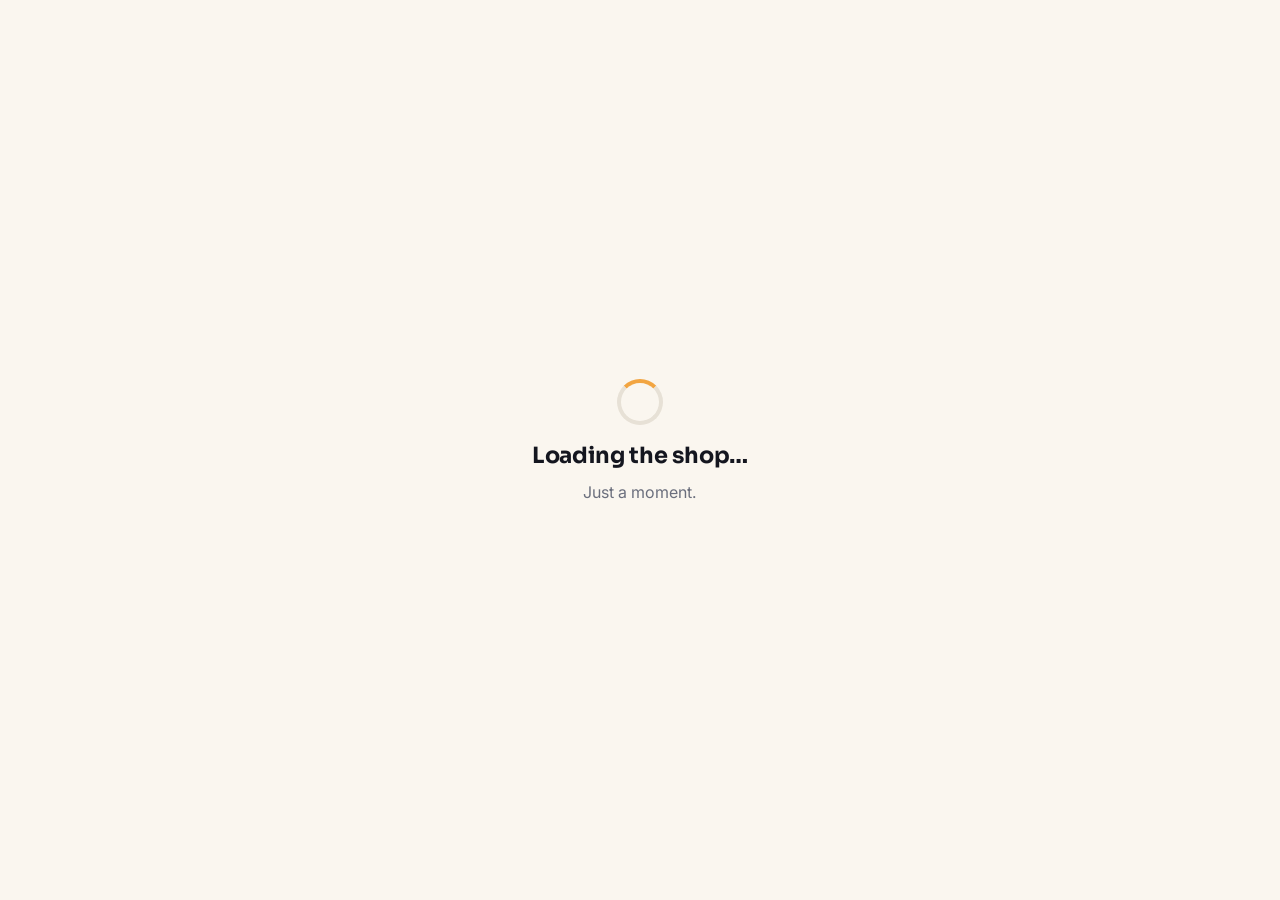
<file: shop.html>
<!doctype html>
<html lang="en">
<head>
  <meta charset="utf-8">
  <meta name="viewport" content="width=device-width, initial-scale=1">
  <title>Shop — Wolemusic</title>
  <meta name="description" content="Shop laptops, tablets, earbuds, headsets, accessories and office chairs from Wolemusic, OAU Ile-Ife. Pay securely online.">
  <link rel="preconnect" href="https://fonts.googleapis.com">
  <link rel="preconnect" href="https://fonts.gstatic.com" crossorigin>
  <link href="https://fonts.googleapis.com/css2?family=Inter:wght@400;500;600;700&family=Sora:wght@600;700;800&display=swap" rel="stylesheet">
  <link rel="stylesheet" href="style.css">
</head>
<body>
  <div id="site-header"></div>

  <section class="page-head">
    <div class="wrap">
      <div class="crumbs"><a href="index.html">Home</a> / Shop</div>
      <h1>Shop</h1>
      <p>Laptops, tablets, audio, accessories and office furniture. Pay online, pick up at OAU or get it delivered.</p>
    </div>
  </section>

  <main class="wrap" style="padding-bottom:60px">
    <div class="shop-tools">
      <div class="chips" id="chips"></div>
      <div class="tool-right">
        <label class="search" id="search-box"><input id="q" type="search" placeholder="Search products…" aria-label="Search products"></label>
        <select class="sort" id="sort" aria-label="Sort products">
          <option value="featured">Sort: Featured</option>
          <option value="low">Price: Low to high</option>
          <option value="high">Price: High to low</option>
          <option value="name">Name: A – Z</option>
        </select>
      </div>
    </div>
    <div class="result-count" id="count"></div>
    <div class="grid" id="products"></div>
  </main>

  <div id="site-footer"></div>

  <script src="catalog.js"></script>
  <script src="app.js"></script>
  <script>
  onReady(() => {
    renderChrome("Shop");
    document.getElementById("search-box").insertAdjacentHTML("afterbegin", ICONS.search);

    const state = {
      cat: new URLSearchParams(location.search).get("cat") || "all",
      q: "",
      sort: "featured",
    };

    function renderChips() {
      const all = [{ id: "all", name: "All products" }, ...CATEGORIES];
      document.getElementById("chips").innerHTML = all.map((c) =>
        `<button class="chip ${state.cat === c.id ? "active" : ""}" data-cat="${c.id}">${c.name}</button>`).join("");
    }

    function renderProducts() {
      const q = state.q.trim().toLowerCase();
      let list = PRODUCTS.filter((p) =>
        (state.cat === "all" || p.cat === state.cat) &&
        (!q || p.name.toLowerCase().includes(q) || catOf(p.cat).name.toLowerCase().includes(q)));
      if (state.sort === "low") list.sort((a, b) => a.price - b.price);
      if (state.sort === "high") list.sort((a, b) => b.price - a.price);
      if (state.sort === "name") list.sort((a, b) => a.name.localeCompare(b.name));
      if (state.sort === "featured") list.sort((a, b) => (b.featured ? 1 : 0) - (a.featured ? 1 : 0));

      document.getElementById("count").textContent = `Showing ${list.length} product${list.length === 1 ? "" : "s"}`;
      document.getElementById("products").innerHTML = list.length
        ? list.map(productCard).join("")
        : `<div class="empty"><b>No products found.</b><br>Try another search, or <a style="color:var(--amber-deep);font-weight:600" href="${waLink("Hello Wolemusic, do you have: " + state.q)}">ask us on WhatsApp</a>.</div>`;
    }

    document.getElementById("chips").addEventListener("click", (e) => {
      const b = e.target.closest("[data-cat]");
      if (!b) return;
      state.cat = b.dataset.cat;
      history.replaceState(null, "", state.cat === "all" ? "shop.html" : `shop.html?cat=${state.cat}`);
      renderChips(); renderProducts();
    });
    document.getElementById("q").addEventListener("input", (e) => { state.q = e.target.value; renderProducts(); });
    document.getElementById("sort").addEventListener("change", (e) => { state.sort = e.target.value; renderProducts(); });

    renderChips(); renderProducts();
  });
  </script>
</body>
</html>
</file>
<file: style.css>
/* Wolemusic — shared styles (design stage) */
:root {
  --ink: #14161f;
  --ink-2: #2a2e3b;
  --muted: #6b6f7d;
  --line: #e7e1d6;
  --cream: #faf6ef;
  --paper: #ffffff;
  --amber: #f2a541;
  --amber-deep: #d9861c;
  --green: #1f9d55;
  --radius: 14px;
  --shadow: 0 10px 30px rgba(20, 22, 31, .08);
  --wrap: 1920px;
}

* { box-sizing: border-box; }
html { scroll-behavior: smooth; }
body {
  margin: 0;
  font-family: "Inter", system-ui, -apple-system, Segoe UI, Roboto, sans-serif;
  color: var(--ink);
  background: var(--cream);
  line-height: 1.6;
  -webkit-font-smoothing: antialiased;
}
img { max-width: 100%; display: block; }
a { color: inherit; text-decoration: none; }
h1, h2, h3, h4 { font-family: "Sora", "Inter", sans-serif; line-height: 1.15; margin: 0 0 .5em; letter-spacing: -.01em; }
p { margin: 0 0 1em; }
.wrap { max-width: var(--wrap); margin: 0 auto; padding: 0 clamp(20px, 4vw, 72px); }

/* ---------- Buttons ---------- */
.btn {
  display: inline-flex; align-items: center; gap: .5em;
  padding: .85em 1.4em; border-radius: 999px; border: 2px solid transparent;
  font-weight: 600; font-size: .95rem; cursor: pointer; transition: .2s ease;
  font-family: inherit;
}
.btn-primary { background: var(--amber); color: var(--ink); }
.btn-primary:hover { background: var(--amber-deep); }
.btn-dark { background: var(--ink); color: #fff; }
.btn-dark:hover { background: var(--ink-2); }
.btn-ghost { border-color: rgba(255,255,255,.35); color: #fff; }
.btn-ghost:hover { border-color: #fff; }
.btn-wa { background: #25d366; color: #0b2e17; }
.btn-wa:hover { background: #1fbd5a; }
.btn-sm { padding: .55em 1em; font-size: .85rem; }
.btn svg { width: 18px; height: 18px; }

/* ---------- Header ---------- */
.topbar { background: var(--ink); color: #cfd2dc; font-size: .82rem; }
.topbar .wrap { display: flex; justify-content: space-between; gap: 12px; padding-top: 8px; padding-bottom: 8px; }
.topbar a { color: var(--amber); font-weight: 600; }

#site-header { display: contents; }
.header {
  position: sticky; top: 0; z-index: 50;
  background: var(--cream);
  border-bottom: 1px solid var(--line);
}
.header .wrap { display: flex; align-items: center; justify-content: space-between; height: 72px; }
.logo { display: flex; align-items: center; gap: 10px; font-family: "Sora", sans-serif; font-weight: 800; font-size: 1.3rem; letter-spacing: .02em; }
.logo-mark {
  width: 38px; height: 38px; border-radius: 10px; background: var(--ink); color: var(--amber);
  display: grid; place-items: center;
}
.logo-mark svg { width: 22px; height: 22px; }
.logo-text b { color: var(--amber-deep); font-weight: 800; }
.footer .logo-text b { color: var(--amber); }

.nav { display: flex; align-items: center; gap: 28px; }
.nav a { font-weight: 500; color: var(--ink-2); position: relative; }
.nav a.active, .nav a:hover { color: var(--ink); }
.nav a.active::after { content: ""; position: absolute; left: 0; right: 0; bottom: -6px; height: 2px; background: var(--amber); border-radius: 2px; }

.header-actions { display: flex; align-items: center; gap: 10px; }
.cart-btn {
  position: relative; width: 44px; height: 44px; border-radius: 50%;
  display: grid; place-items: center; background: var(--paper); border: 1px solid var(--line);
}
.cart-btn svg { width: 20px; height: 20px; }
.cart-count {
  position: absolute; top: -4px; right: -4px; min-width: 20px; height: 20px; padding: 0 5px;
  border-radius: 999px; background: var(--amber); color: var(--ink); font-size: .72rem; font-weight: 700;
  display: grid; place-items: center;
}
.menu-btn { display: none; width: 44px; height: 44px; border-radius: 50%; border: 1px solid var(--line); background: var(--paper); cursor: pointer; }
.menu-btn svg { width: 20px; height: 20px; }

/* ---------- Hero ---------- */
.hero {
  background:
    radial-gradient(900px 400px at 85% 10%, rgba(242,165,65,.25), transparent 60%),
    linear-gradient(160deg, #14161f 0%, #1d2130 100%);
  color: #fff; overflow: hidden;
}
.hero .wrap { display: grid; grid-template-columns: 1.1fr .9fr; gap: 48px; align-items: center; padding-top: 80px; padding-bottom: 90px; }
.eyebrow {
  display: inline-flex; align-items: center; gap: 8px; padding: 6px 14px; border-radius: 999px;
  background: rgba(242,165,65,.14); color: var(--amber); font-size: .82rem; font-weight: 600; margin-bottom: 18px;
}
.hero h1 { font-size: clamp(2.2rem, 4.2vw, 4.6rem); }
.hero h1 em { font-style: normal; color: var(--amber); }
.hero p.lead { font-size: 1.12rem; color: #c9ccd6; max-width: 34em; }
.hero-ctas { display: flex; flex-wrap: wrap; gap: 12px; margin-top: 28px; }
.hero-stats { display: flex; gap: 32px; margin-top: 40px; color: #c9ccd6; font-size: .88rem; }
.hero-stats strong { display: block; font-family: "Sora", sans-serif; color: #fff; font-size: 1.4rem; }

.hero-visual { position: relative; height: clamp(420px, 30vw, 580px); }
.hv-card {
  position: absolute; border-radius: 20px; padding: 22px; box-shadow: 0 30px 60px rgba(0,0,0,.35);
  display: flex; flex-direction: column; justify-content: flex-end;
}
.hv-card svg { width: 64px; height: 64px; margin-bottom: auto; }
.hv-card small { opacity: .75; }
.hv-card b { font-family: "Sora", sans-serif; font-size: 1.1rem; }
.hv-1 { left: 0; top: 20px; width: 56%; height: 270px; padding-bottom: 60px; background: var(--amber); color: var(--ink); transform: rotate(-4deg); }
.hv-2 { right: 0; top: 0; width: 48%; height: 210px; background: #2b3042; color: #fff; transform: rotate(5deg); }
.hv-2 svg { color: var(--amber); }
.hv-3 { right: 2%; bottom: 0; width: 46%; height: 170px; background: #fff; color: var(--ink); transform: rotate(-2deg); }
.hv-3 svg { color: var(--amber-deep); }

/* ---------- Trust strip ---------- */
.trust { background: var(--paper); border-bottom: 1px solid var(--line); }
.trust .wrap { display: grid; grid-template-columns: repeat(4, 1fr); gap: 20px; padding-top: 26px; padding-bottom: 26px; }
.trust-item { display: flex; gap: 12px; align-items: center; }
.trust-item .ic { flex: none; width: 44px; height: 44px; border-radius: 12px; background: var(--cream); display: grid; place-items: center; color: var(--amber-deep); }
.trust-item .ic svg { width: 22px; height: 22px; }
.trust-item b { display: block; font-size: .95rem; }
.trust-item span { color: var(--muted); font-size: .82rem; }

/* ---------- Sections ---------- */
.section { padding: 80px 0; }
.section-head { display: flex; justify-content: space-between; align-items: end; gap: 20px; margin-bottom: 36px; }
.section-head h2 { font-size: clamp(1.6rem, 3vw, 2.3rem); margin: 0; }
.section-head p { color: var(--muted); margin: 6px 0 0; }
.link-arrow { font-weight: 600; color: var(--amber-deep); white-space: nowrap; }

/* Categories */
.cats { display: grid; grid-template-columns: repeat(4, 1fr); gap: 18px; }
.cat {
  background: var(--paper); border: 1px solid var(--line); border-radius: var(--radius); padding: 26px 22px;
  transition: .2s ease; display: flex; flex-direction: column; gap: 6px;
}
.cat:hover { transform: translateY(-4px); box-shadow: var(--shadow); border-color: transparent; }
.cat .ic { width: 54px; height: 54px; border-radius: 14px; display: grid; place-items: center; margin-bottom: 12px; }
.cat .ic svg { width: 28px; height: 28px; }
.cat b { font-family: "Sora", sans-serif; font-size: 1.05rem; }
.cat span { color: var(--muted); font-size: .88rem; }

/* Product cards */
.grid { display: grid; grid-template-columns: repeat(4, 1fr); gap: 20px; }
.card {
  background: var(--paper); border: 1px solid var(--line); border-radius: var(--radius);
  overflow: hidden; display: flex; flex-direction: column; transition: .2s ease;
}
.card:hover { box-shadow: var(--shadow); transform: translateY(-3px); }
.card-img { position: relative; aspect-ratio: 4 / 3; display: grid; place-items: center; }
.card-img svg { width: 72px; height: 72px; opacity: .9; }
.badge {
  position: absolute; top: 12px; left: 12px; padding: 4px 10px; border-radius: 999px;
  font-size: .72rem; font-weight: 700; background: var(--ink); color: var(--amber);
}
.badge.deal { background: #e2463b; color: #fff; }
.badge.soldout { background: #14161f; color: #fff; }
.btn[disabled] { opacity: .55; cursor: not-allowed; }
.pd-thumbs { position: absolute; left: 14px; right: 14px; bottom: 14px; display: flex; gap: 8px; overflow-x: auto; }
.pd-thumbs button { flex: 0 0 auto; width: 64px; height: 64px; padding: 0; border-radius: 12px; overflow: hidden; border: 2px solid rgba(255,255,255,.7); background: #fff; cursor: pointer; opacity: .8; }
.pd-thumbs button.on { border-color: var(--amber); opacity: 1; }
.pd-thumbs img { width: 100%; height: 100%; object-fit: cover; }
.card-body { padding: 16px 18px 18px; display: flex; flex-direction: column; gap: 4px; flex: 1; }
.card-cat { font-size: .75rem; color: var(--muted); text-transform: uppercase; letter-spacing: .06em; font-weight: 600; }
.card-title { font-weight: 600; font-size: 1rem; }
.price-row { display: flex; flex-wrap: wrap; align-items: baseline; gap: 2px 8px; margin-top: auto; padding-top: 10px; }
.price { font-family: "Sora", sans-serif; font-weight: 700; font-size: 1.15rem; }
.old-price { color: var(--muted); text-decoration: line-through; font-size: .85rem; }
.card-actions { display: flex; gap: 8px; margin-top: 12px; }
.card-actions .btn { flex: 1; justify-content: center; }
.btn-add { background: var(--ink); color: #fff; }
.btn-add:hover { background: var(--ink-2); }
.btn-add.added { background: var(--green); }
.btn-icon { flex: 0 0 42px !important; padding: 0; background: #e9f9ef; color: #128c4a; border-radius: 999px; }
.btn-icon svg { width: 18px; height: 18px; }

/* Deal banner */
.deal-banner {
  border-radius: 24px; padding: 48px; color: var(--ink);
  background: linear-gradient(120deg, var(--amber) 0%, #f7c46f 100%);
  display: grid; grid-template-columns: 1.3fr .7fr; gap: 30px; align-items: center; position: relative; overflow: hidden;
}
.deal-banner h2 { font-size: clamp(1.6rem, 3vw, 2.4rem); }
.deal-banner .count { display: flex; gap: 10px; }
.deal-banner .count div { background: var(--ink); color: #fff; border-radius: 12px; padding: 12px 14px; text-align: center; min-width: 70px; }
.deal-banner .count b { display: block; font-family: "Sora", sans-serif; font-size: 1.5rem; color: var(--amber); }
.deal-banner .count small { font-size: .72rem; opacity: .8; }

/* Steps */
.steps { display: grid; grid-template-columns: repeat(3, 1fr); gap: 20px; counter-reset: s; }
.step { background: var(--paper); border-radius: var(--radius); padding: 28px; border: 1px solid var(--line); position: relative; }
.step::before {
  counter-increment: s; content: counter(s);
  display: grid; place-items: center; width: 40px; height: 40px; border-radius: 50%;
  background: var(--ink); color: var(--amber); font-family: "Sora", sans-serif; font-weight: 700; margin-bottom: 16px;
}
.step b { font-family: "Sora", sans-serif; font-size: 1.05rem; display: block; margin-bottom: 6px; }
.step p { color: var(--muted); margin: 0; font-size: .93rem; }
.paystack-note { display: flex; align-items: center; gap: 10px; margin-top: 22px; color: var(--muted); font-size: .88rem; }
.paystack-note svg { width: 18px; height: 18px; color: var(--green); }

/* Visit */
.visit { display: grid; grid-template-columns: 1fr 1fr; gap: 28px; align-items: stretch; }
.visit-info { background: var(--ink); color: #fff; border-radius: 24px; padding: 40px; }
.visit-info h2 { font-size: 2rem; }
.visit-info p { color: #c9ccd6; }
.visit-list { list-style: none; padding: 0; margin: 24px 0; display: grid; gap: 16px; }
.visit-list li { display: flex; gap: 12px; }
.visit-list svg { flex: none; width: 20px; height: 20px; color: var(--amber); margin-top: 3px; }
.visit-list b { display: block; }
.visit-list span { color: #c9ccd6; font-size: .92rem; }
.map {
  border-radius: 24px; border: 1px solid var(--line); min-height: 340px; overflow: hidden;
  background:
    linear-gradient(rgba(20,22,31,.04) 1px, transparent 1px) 0 0 / 28px 28px,
    linear-gradient(90deg, rgba(20,22,31,.04) 1px, transparent 1px) 0 0 / 28px 28px,
    #eee8dc;
  display: grid; place-items: center; text-align: center; color: var(--muted); padding: 20px;
}
.map .pin { width: 56px; height: 56px; border-radius: 50% 50% 50% 0; transform: rotate(-45deg); background: var(--amber); display: grid; place-items: center; margin: 0 auto 14px; box-shadow: var(--shadow); }
.map .pin i { width: 18px; height: 18px; border-radius: 50%; background: var(--ink); display: block; }

/* ---------- Footer ---------- */
.footer { background: var(--ink); color: #aeb2bf; padding: 60px 0 30px; margin-top: 40px; font-size: .92rem; }
.footer-grid { display: grid; grid-template-columns: 1.4fr 1fr 1fr 1fr; gap: 30px; }
.footer .logo { color: #fff; margin-bottom: 14px; }
.footer h4 { color: #fff; font-size: .95rem; margin-bottom: 14px; }
.footer ul { list-style: none; margin: 0; padding: 0; display: grid; gap: 8px; }
.footer a:hover { color: var(--amber); }
.footer-bottom { border-top: 1px solid #2a2e3b; margin-top: 40px; padding-top: 22px; display: flex; justify-content: space-between; gap: 12px; flex-wrap: wrap; font-size: .82rem; }
.pay-logos { display: flex; gap: 8px; align-items: center; }
.pay-logos span { background: #232735; border-radius: 6px; padding: 4px 10px; font-size: .75rem; font-weight: 600; color: #dfe2ea; }

/* Floating WhatsApp */
.wa-float {
  position: fixed; right: 20px; bottom: 20px; z-index: 60; width: 58px; height: 58px; border-radius: 50%;
  background: #25d366; color: #fff; display: grid; place-items: center; box-shadow: 0 10px 25px rgba(37,211,102,.45);
}
.wa-float svg { width: 30px; height: 30px; }

/* ---------- Shop page ---------- */
.page-head { background: var(--ink); color: #fff; padding: 56px 0 48px; }
.page-head h1 { font-size: clamp(2rem, 4vw, 2.8rem); }
.page-head p { color: #c9ccd6; margin: 0; }
.crumbs { font-size: .85rem; color: #8f93a3; margin-bottom: 12px; }
.crumbs a { color: var(--amber); }

.shop-tools { display: flex; flex-wrap: wrap; gap: 14px; align-items: center; justify-content: space-between; margin: 34px 0 26px; }
.chips { display: flex; flex-wrap: wrap; gap: 8px; }
.chip {
  padding: .5em 1.05em; border-radius: 999px; border: 1px solid var(--line); background: var(--paper);
  font: inherit; font-size: .88rem; font-weight: 500; cursor: pointer; color: var(--ink-2);
}
.chip.active { background: var(--ink); border-color: var(--ink); color: #fff; }
.tool-right { display: flex; gap: 10px; flex-wrap: wrap; }
.search {
  display: flex; align-items: center; gap: 8px; background: var(--paper); border: 1px solid var(--line);
  border-radius: 999px; padding: 0 14px; height: 42px; min-width: 240px;
}
.search svg { width: 18px; height: 18px; color: var(--muted); }
.search input { border: 0; outline: 0; background: transparent; font: inherit; width: 100%; }
select.sort {
  height: 42px; border-radius: 999px; border: 1px solid var(--line); background: var(--paper);
  padding: 0 14px; font: inherit; font-size: .9rem; color: var(--ink-2);
}
.result-count { color: var(--muted); font-size: .9rem; margin-bottom: 16px; }
.empty { text-align: center; padding: 60px 20px; color: var(--muted); grid-column: 1 / -1; }

/* Toast */
.toast {
  position: fixed; left: 50%; bottom: 24px; transform: translate(-50%, 120px); z-index: 70;
  background: var(--ink); color: #fff; padding: 12px 20px; border-radius: 999px; font-size: .9rem;
  box-shadow: var(--shadow); transition: transform .3s ease;
}
.toast.show { transform: translate(-50%, 0); }

/* ---------- Responsive ---------- */
@media (max-width: 1024px) {
  .grid { grid-template-columns: repeat(2, 1fr); }
  .cats { grid-template-columns: repeat(2, 1fr); }
  .trust .wrap { grid-template-columns: repeat(2, 1fr); }
  .footer-grid { grid-template-columns: 1fr 1fr; }
}
@media (max-width: 820px) {
  .nav {
    position: absolute; top: 100%; left: 0; right: 0; flex-direction: column; align-items: flex-start; gap: 0;
    background: var(--cream); border-bottom: 1px solid var(--line); padding: 8px 20px 18px;
    display: none; z-index: 40; box-shadow: var(--shadow);
  }
  .nav.open { display: flex; }
  .nav a { padding: 12px 0; width: 100%; border-bottom: 1px solid var(--line); }
  .nav a.active::after { display: none; }
  .menu-btn { display: grid; place-items: center; }
  .header .btn-wa { display: none; }
  .hero .wrap { grid-template-columns: 1fr; padding-top: 56px; padding-bottom: 60px; }
  .hero-visual { height: 300px; }
  .hv-1 { height: 220px; }
  .hv-2 { height: 160px; }
  .hv-3 { height: 140px; }
  .grid, .cats { grid-template-columns: repeat(2, 1fr); }
  .steps, .visit, .deal-banner { grid-template-columns: 1fr; }
  .deal-banner { padding: 32px; }
  .section { padding: 60px 0; }
  .topbar .hide-sm { display: none; }
}
@media (max-width: 520px) {
  .wrap { padding: 0 16px; }
  .grid { gap: 12px; }
  .card-body { padding: 12px; }
  .card-actions .btn { font-size: .8rem; padding: .6em .6em; white-space: nowrap; }
  .btn-add svg { display: none; }
  .price { font-size: 1.02rem; }
  .trust .wrap, .footer-grid { grid-template-columns: 1fr; }
  .hero-stats { gap: 20px; }
  .search { min-width: 0; flex: 1; }
  .tool-right { width: 100%; }
  .section-head { flex-direction: column; align-items: flex-start; }
}

/* ---------- Photos ---------- */
.card-img { overflow: hidden; }
.card-img img { position: absolute; inset: 0; width: 100%; height: 100%; object-fit: cover; transition: transform .4s ease; }
.card:hover .card-img img { transform: scale(1.05); }
.card-img .badge { z-index: 1; }

.hv-photo { background-size: cover; background-position: center; color: #fff !important; }
.hv-photo small { opacity: .85; }

.cat { padding: 0 0 20px; overflow: hidden; }
.cat > b, .cat > span:not(.cat-img) { padding: 0 20px; }
.cat-img { display: block; aspect-ratio: 16 / 10; overflow: hidden; margin-bottom: 14px; background: var(--line); }
.cat-img img { width: 100%; height: 100%; object-fit: cover; transition: transform .4s ease; }
.cat:hover .cat-img img { transform: scale(1.05); }

.deal-photo { position: relative; }
.deal-photo img { width: 100%; aspect-ratio: 4 / 3; object-fit: cover; border-radius: 18px; box-shadow: 0 20px 40px rgba(20,22,31,.25); }
.deal-photo .count { position: absolute; left: 50%; bottom: -18px; transform: translateX(-50%); }
@media (max-width: 820px) { .deal-photo { margin-bottom: 18px; } }

/* ---------- Map ---------- */
.map iframe { width: 100%; height: 100%; min-height: 340px; border: 0; display: block; }
.map:has(iframe) { padding: 0; }
a.card-title:hover { color: var(--amber-deep); }

/* ---------- Product page ---------- */
.pd { display: grid; grid-template-columns: 1.05fr .95fr; gap: 48px; padding: 40px 0 70px; align-items: start; }
.pd-photo { position: relative; border-radius: 22px; overflow: hidden; aspect-ratio: 1 / 1; background: var(--line); }
.pd-photo img { width: 100%; height: 100%; object-fit: cover; }
.pd-photo .badge { top: 18px; left: 18px; font-size: .8rem; padding: 6px 12px; }
.pd h1 { font-size: clamp(1.7rem, 3.4vw, 2.5rem); margin-top: 8px; }
.pd .price-row { padding-top: 4px; margin-top: 0; align-items: center; }
.pd .price { font-size: 1.9rem; }
.pd .old-price { font-size: 1.1rem; }
.save { background: #fde7e5; color: #c0342a; font-weight: 700; font-size: .78rem; padding: 4px 10px; border-radius: 999px; }
.pd-lead { color: var(--ink-2); font-size: 1.05rem; margin: 18px 0; }
.features { list-style: none; padding: 0; margin: 0 0 26px; display: grid; gap: 10px; }
.features li { display: flex; gap: 10px; align-items: center; }
.features li::before { content: "✓"; display: grid; place-items: center; width: 22px; height: 22px; flex: none; border-radius: 50%; background: #e4f4ea; color: var(--green); font-weight: 700; font-size: .75rem; }
.buy-row { display: flex; gap: 12px; flex-wrap: wrap; align-items: center; }
.qty { display: inline-flex; align-items: center; border: 1px solid var(--line); background: var(--paper); border-radius: 999px; height: 48px; }
.qty button { width: 42px; height: 100%; border: 0; background: none; font-size: 1.2rem; cursor: pointer; color: var(--ink); }
.qty input { width: 42px; text-align: center; border: 0; outline: 0; font: inherit; font-weight: 600; background: none; -moz-appearance: textfield; }
.qty input::-webkit-outer-spin-button, .qty input::-webkit-inner-spin-button { -webkit-appearance: none; }
.buy-row .btn { height: 48px; }
.pd-perks { margin-top: 28px; border-top: 1px solid var(--line); padding-top: 22px; display: grid; gap: 14px; }
.pd-perks div { display: flex; gap: 12px; align-items: center; font-size: .93rem; color: var(--ink-2); }
.pd-perks svg { width: 20px; height: 20px; color: var(--amber-deep); flex: none; }
.deal-note { background: #fff6e6; border: 1px solid #f6d9a6; color: #7a4d06; border-radius: 12px; padding: 10px 14px; font-size: .88rem; margin: 0 0 18px; }
.not-found { text-align: center; padding: 100px 20px; }

/* ---------- Cart & checkout ---------- */
.two-col { display: grid; grid-template-columns: 1fr 380px; gap: 32px; align-items: start; padding: 40px 0 70px; }
.panel { background: var(--paper); border: 1px solid var(--line); border-radius: 18px; padding: 24px; }
.panel + .panel { margin-top: 20px; }
.panel h2 { font-size: 1.25rem; margin-bottom: 16px; }
.cart-row { display: grid; grid-template-columns: 84px 1fr auto; gap: 16px; align-items: center; padding: 16px 0; border-bottom: 1px solid var(--line); }
.cart-row:first-child { padding-top: 0; }
.cart-row:last-child { border-bottom: 0; padding-bottom: 0; }
.cart-row img { width: 84px; height: 84px; object-fit: cover; border-radius: 12px; }
.cart-row .meta a { font-weight: 600; }
.cart-row .meta small { display: block; color: var(--muted); }
.cart-row .qty { height: 38px; margin-top: 8px; }
.cart-row .qty button { width: 34px; }
.cart-row .qty input { width: 34px; }
.cart-row .right { text-align: right; display: grid; gap: 8px; justify-items: end; }
.cart-row .right b { font-family: "Sora", sans-serif; }
.remove { background: none; border: 0; color: var(--muted); font: inherit; font-size: .82rem; cursor: pointer; text-decoration: underline; padding: 0; }
.remove:hover { color: #c0342a; }
.sum-line { display: flex; justify-content: space-between; gap: 12px; padding: 7px 0; color: var(--ink-2); }
.sum-line.discount { color: var(--green); font-weight: 600; }
.sum-total { display: flex; justify-content: space-between; border-top: 1px solid var(--line); margin-top: 8px; padding-top: 14px; font-family: "Sora", sans-serif; font-weight: 700; font-size: 1.2rem; }
.panel .btn-block { width: 100%; justify-content: center; margin-top: 18px; height: 50px; }
.secure { display: flex; gap: 8px; align-items: center; justify-content: center; color: var(--muted); font-size: .82rem; margin-top: 12px; text-align: center; }
.secure svg { width: 15px; height: 15px; color: var(--green); flex: none; }
.empty-cart { text-align: center; padding: 70px 20px; }
.empty-cart svg { width: 56px; height: 56px; color: var(--muted); margin: 0 auto 16px; }

.form-grid { display: grid; grid-template-columns: 1fr 1fr; gap: 14px; }
.field { display: grid; gap: 6px; }
.field.full { grid-column: 1 / -1; }
.field label { font-size: .85rem; font-weight: 600; color: var(--ink-2); }
.field input, .field textarea, .field select {
  height: 46px; border: 1px solid var(--line); border-radius: 12px; padding: 0 14px; font: inherit; background: var(--cream); color: var(--ink); width: 100%;
}
.field textarea { height: auto; min-height: 110px; padding: 12px 14px; resize: vertical; }
.field input:focus, .field textarea:focus { outline: 2px solid var(--amber); outline-offset: 1px; background: #fff; }
.field .err { color: #c0342a; font-size: .8rem; display: none; }
.field.invalid input, .field.invalid textarea { border-color: #c0342a; }
.field.invalid .err { display: block; }
.options { display: grid; gap: 10px; }
.option { display: flex; gap: 12px; align-items: center; border: 1px solid var(--line); border-radius: 12px; padding: 14px 16px; cursor: pointer; background: var(--cream); }
.option input { accent-color: var(--ink); width: 18px; height: 18px; flex: none; }
.option div { flex: 1; }
.option b { display: block; font-size: .95rem; }
.option small { color: var(--muted); }
.option.selected { border-color: var(--ink); background: #fff; }
.option .fee { font-weight: 700; white-space: nowrap; }
.mini-item { display: flex; gap: 12px; align-items: center; padding: 8px 0; font-size: .9rem; }
.mini-item img { width: 48px; height: 48px; border-radius: 10px; object-fit: cover; }
.mini-item span { flex: 1; }
.notice { background: #fff6e6; border: 1px solid #f6d9a6; color: #7a4d06; border-radius: 12px; padding: 12px 14px; font-size: .85rem; margin-top: 14px; }

/* ---------- About & contact ---------- */
.about-hero { display: grid; grid-template-columns: 1fr 1fr; gap: 40px; align-items: center; padding: 60px 0; }
.about-hero img { border-radius: 22px; aspect-ratio: 4 / 3; object-fit: cover; width: 100%; }
.about-hero p { color: var(--ink-2); font-size: 1.05rem; }
.info-cards { display: grid; grid-template-columns: repeat(3, 1fr); gap: 20px; }
.info-card { background: var(--paper); border: 1px solid var(--line); border-radius: 18px; padding: 26px; scroll-margin-top: 100px; }
.info-card .ic { width: 46px; height: 46px; border-radius: 12px; background: var(--cream); color: var(--amber-deep); display: grid; place-items: center; margin-bottom: 14px; }
.info-card .ic svg { width: 22px; height: 22px; }
.info-card h3 { font-size: 1.1rem; }
.info-card p, .info-card li { color: var(--muted); font-size: .93rem; }
.info-card ul { padding-left: 18px; margin: 0; display: grid; gap: 6px; }
.contact-grid { display: grid; grid-template-columns: 1fr 1fr; gap: 28px; padding: 40px 0 70px; align-items: start; }
.contact-list { list-style: none; padding: 0; margin: 0; display: grid; gap: 18px; }
.contact-list li { display: flex; gap: 14px; }
.contact-list .ic { width: 44px; height: 44px; border-radius: 12px; background: var(--cream); color: var(--amber-deep); display: grid; place-items: center; flex: none; }
.contact-list .ic svg { width: 20px; height: 20px; }
.contact-list b { display: block; }
.contact-list span, .contact-list a { color: var(--muted); font-size: .93rem; }
.contact-map { margin-top: 22px; border-radius: 18px; overflow: hidden; border: 1px solid var(--line); height: 280px; }
.contact-map iframe { width: 100%; height: 100%; border: 0; }

@media (max-width: 960px) {
  .pd, .two-col, .about-hero, .contact-grid { grid-template-columns: 1fr; }
  .info-cards { grid-template-columns: 1fr; }
  .pd { gap: 28px; padding-top: 24px; }
  .about-hero { padding: 40px 0; }
}
@media (max-width: 520px) {
  .form-grid { grid-template-columns: 1fr; }
  .cart-row { grid-template-columns: 64px 1fr; }
  .cart-row img { width: 64px; height: 64px; }
  .cart-row .right { grid-column: 2; justify-items: start; text-align: left; grid-auto-flow: column; align-items: center; gap: 14px; }
  .panel { padding: 18px; }
  .buy-row .btn { flex: 1; justify-content: center; }
}

/* ---------- Wide screens: use the space ---------- */
@media (min-width: 1400px) {
  .hero p.lead { font-size: 1.22rem; }
  .grid { gap: 28px; }
  .cats { gap: 24px; }
  .section { padding: 96px 0; }
}

/* ---------- Loading screen (first visit while the backend wakes up) ---------- */
.wm-loading { position: fixed; inset: 0; z-index: 200; background: var(--cream); display: grid; place-items: center; padding: 24px; text-align: center; }
.wm-loading > div { max-width: 420px; }
.wm-loading h2 { font-size: 1.4rem; }
.wm-loading p { color: var(--muted); }
.wm-loading .btn { margin: 4px; }
.wm-spin { width: 46px; height: 46px; border: 4px solid var(--line); border-top-color: var(--amber); border-radius: 50%; margin: 0 auto 18px; animation: wm-spin 1s linear infinite; }
@keyframes wm-spin { to { transform: rotate(360deg); } }
</file>
